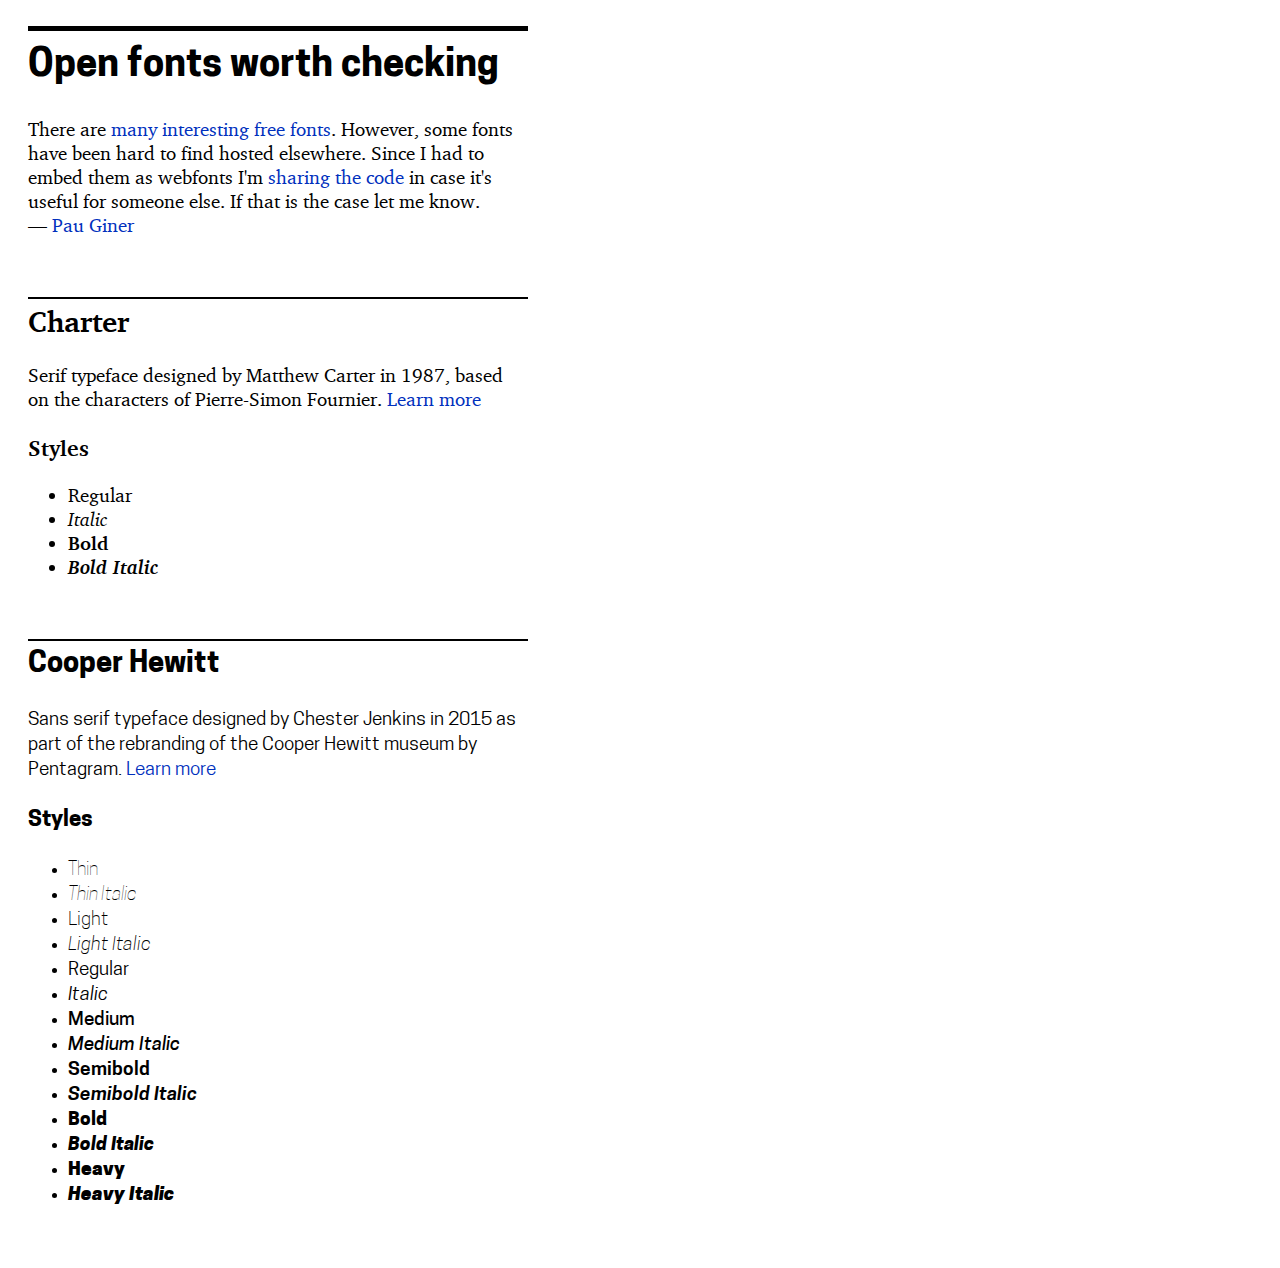
<file: WORK SYNC/projects/old/1-data-bak/css/webfonts-master/index.html>
<!DOCTYPE html>
<html>
  <head>
    <meta charset="utf-8">
    <meta name="author" content="Pau Giner"/>
    <meta name="viewport" content="width=device-width, height=device-height, initial-scale=1.0" />
    <title>Pau Giner web fonts</title>
    <link rel="stylesheet" type="text/css" href="style.css" media="screen" />
  </head>
  <body>
  <h1>Open fonts worth checking</h1>
  <p>There are <a href="https://www.google.com/fonts">many interesting free fonts</a>. However, some fonts have been hard to find hosted elsewhere. Since I had to embed them as webfonts I'm <a href="https://github.com/pauginer/webfonts">sharing the code</a> in case it's useful for someone else. If that is the case let me know. —&nbsp;<a href="http://pauginer.com/">Pau Giner</a></p>
  <section class="charter">
    <h2> Charter</h2>
    <p>Serif typeface designed by Matthew Carter in 1987, based on the characters of Pierre-Simon Fournier. <a href="http://practicaltypography.com/charter.html">Learn more</a></p>
    <h3>Styles</h3>
    <ul>
      <li>Regular</li>
      <li><i>Italic</i></li>
      <li><b>Bold</b></li>
      <li><b><i>Bold Italic</i></b></li>
    </ul>
  </section>

  <section class="cooperhewitt">
    <h2> Cooper Hewitt</h2>
    <p>Sans serif typeface designed by Chester Jenkins in 2015 as part of the rebranding of the Cooper Hewitt museum by Pentagram. <a href="http://www.cooperhewitt.org/open-source-at-cooper-hewitt/cooper-hewitt-the-typeface-by-chester-jenkins/">Learn more</a></p>
    <h3>Styles</h3>
    <ul>
      <li class="lightest">Thin</li>
      <li class="lightest"><i>Thin Italic </i></li>
      <li class="lighter">Light</li>
      <li class="lighter"><i>Light Italic </i></li>
      <li>Regular</li>
      <li><i>Italic</i></li>
      <li class="medium">Medium</li>
      <li class="medium"><i>Medium Italic </i></li>
      <li class="semibold">Semibold</li>
      <li class="semibold"><i>Semibold Italic </i></li>
      <li><b>Bold</b></li>
      <li><b><i>Bold Italic</i></b></li>
      <li><b><span class="bolder">Heavy</span></b></li>
      <li><b><i><span class="bolder">Heavy Italic</span></i></b></li>


    </ul>

  </section>
  </body>
</html>
</file>
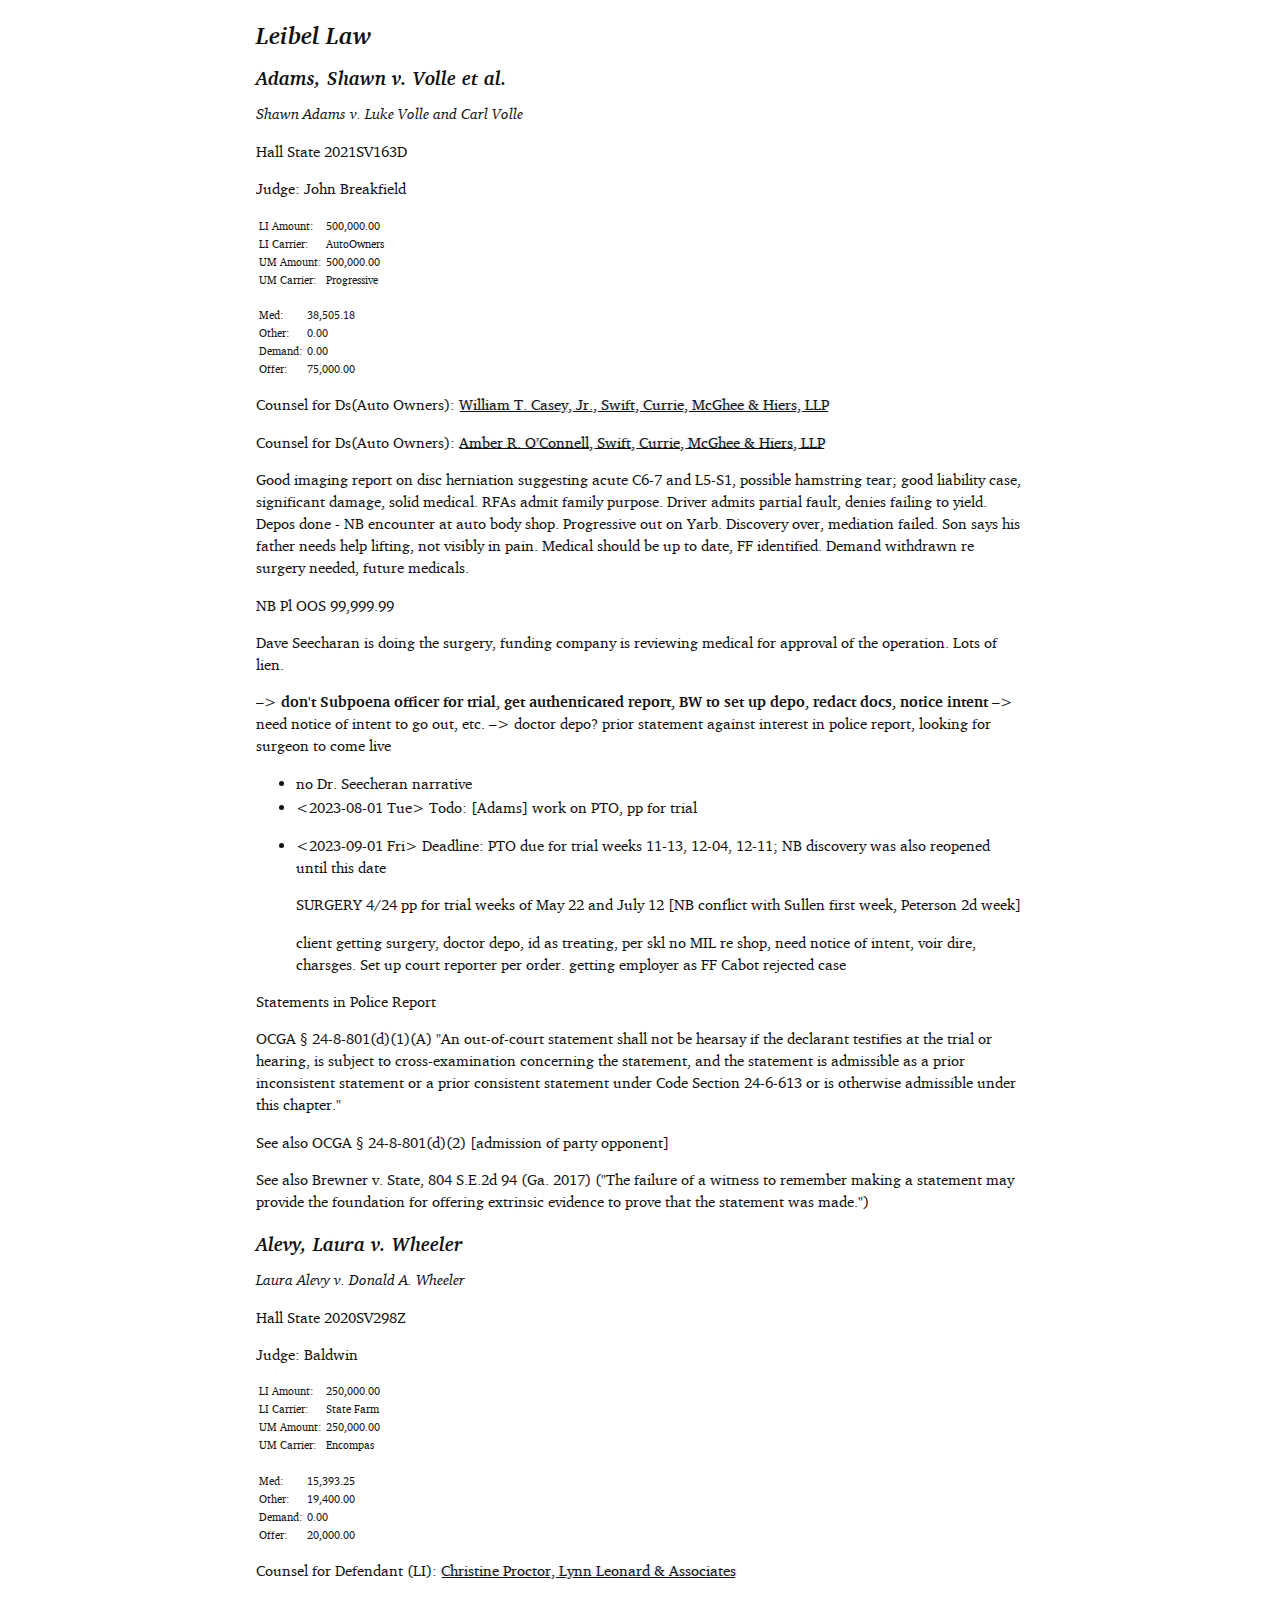
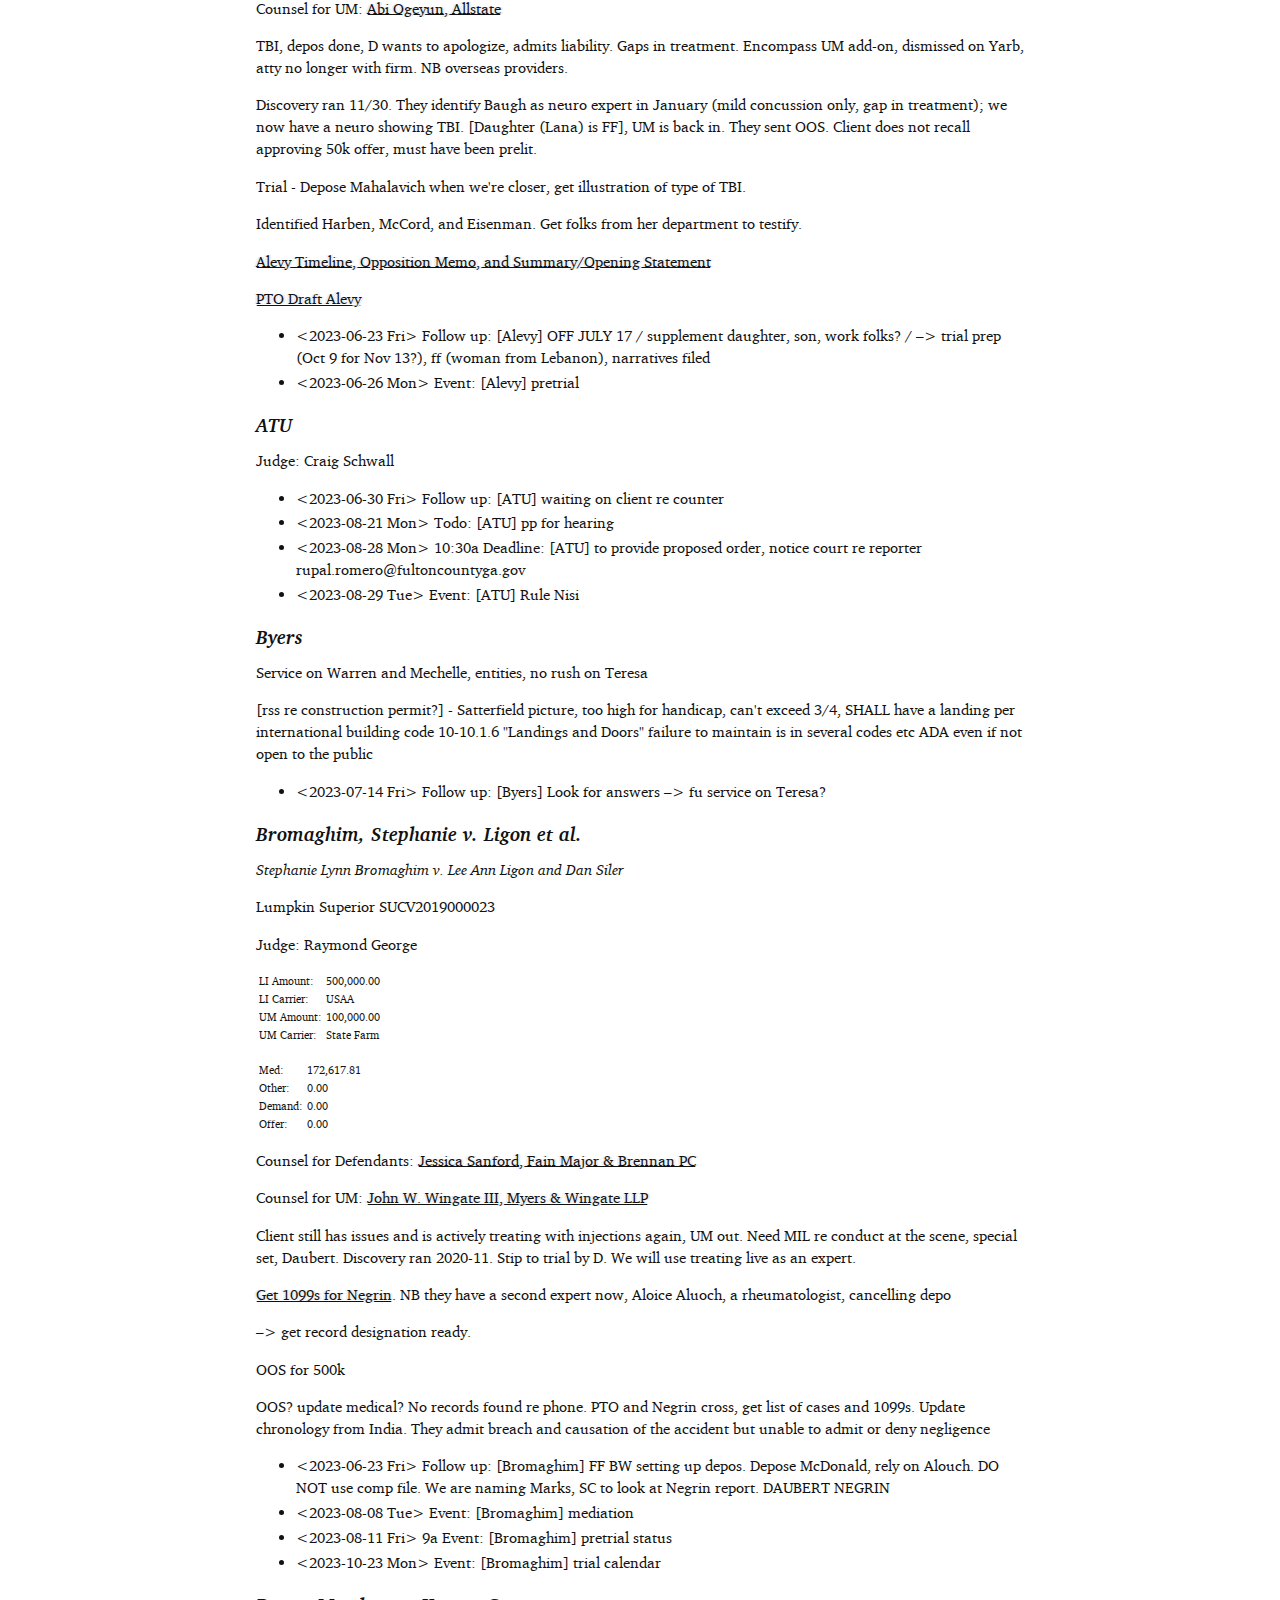
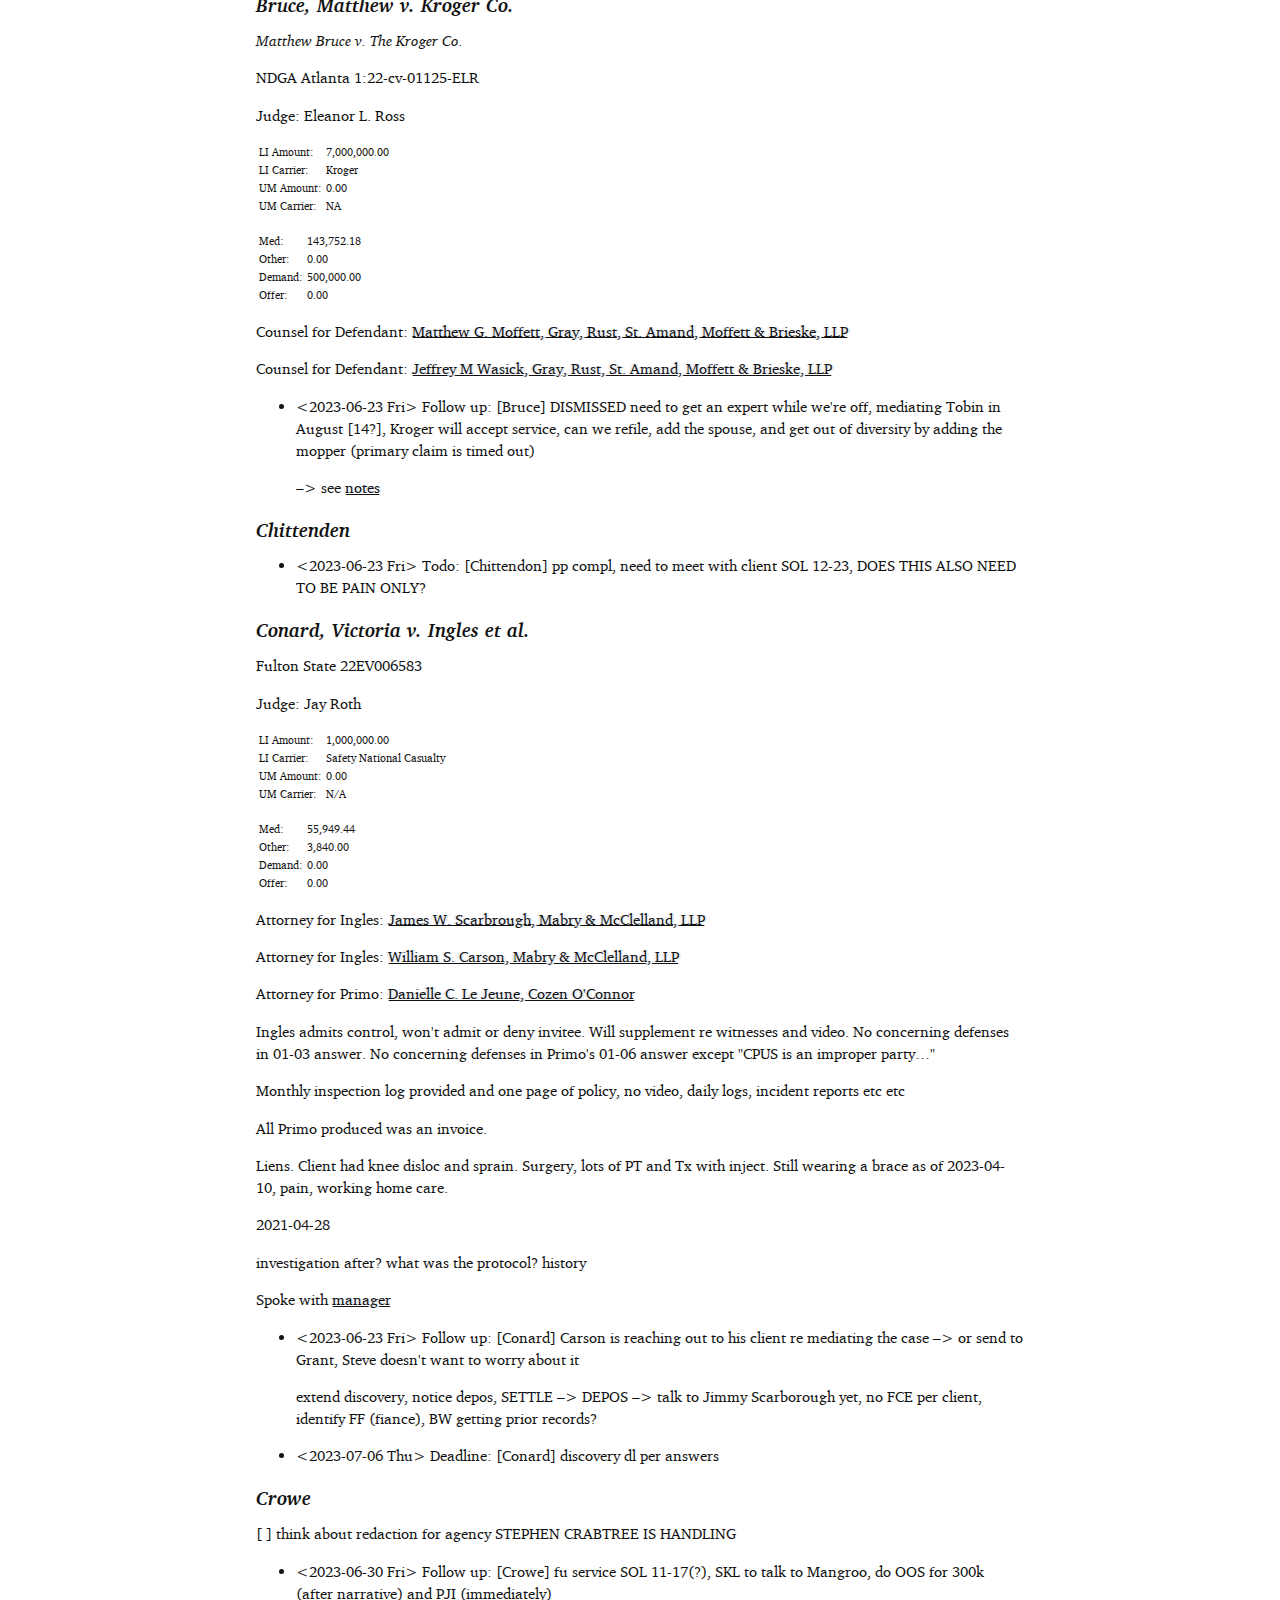
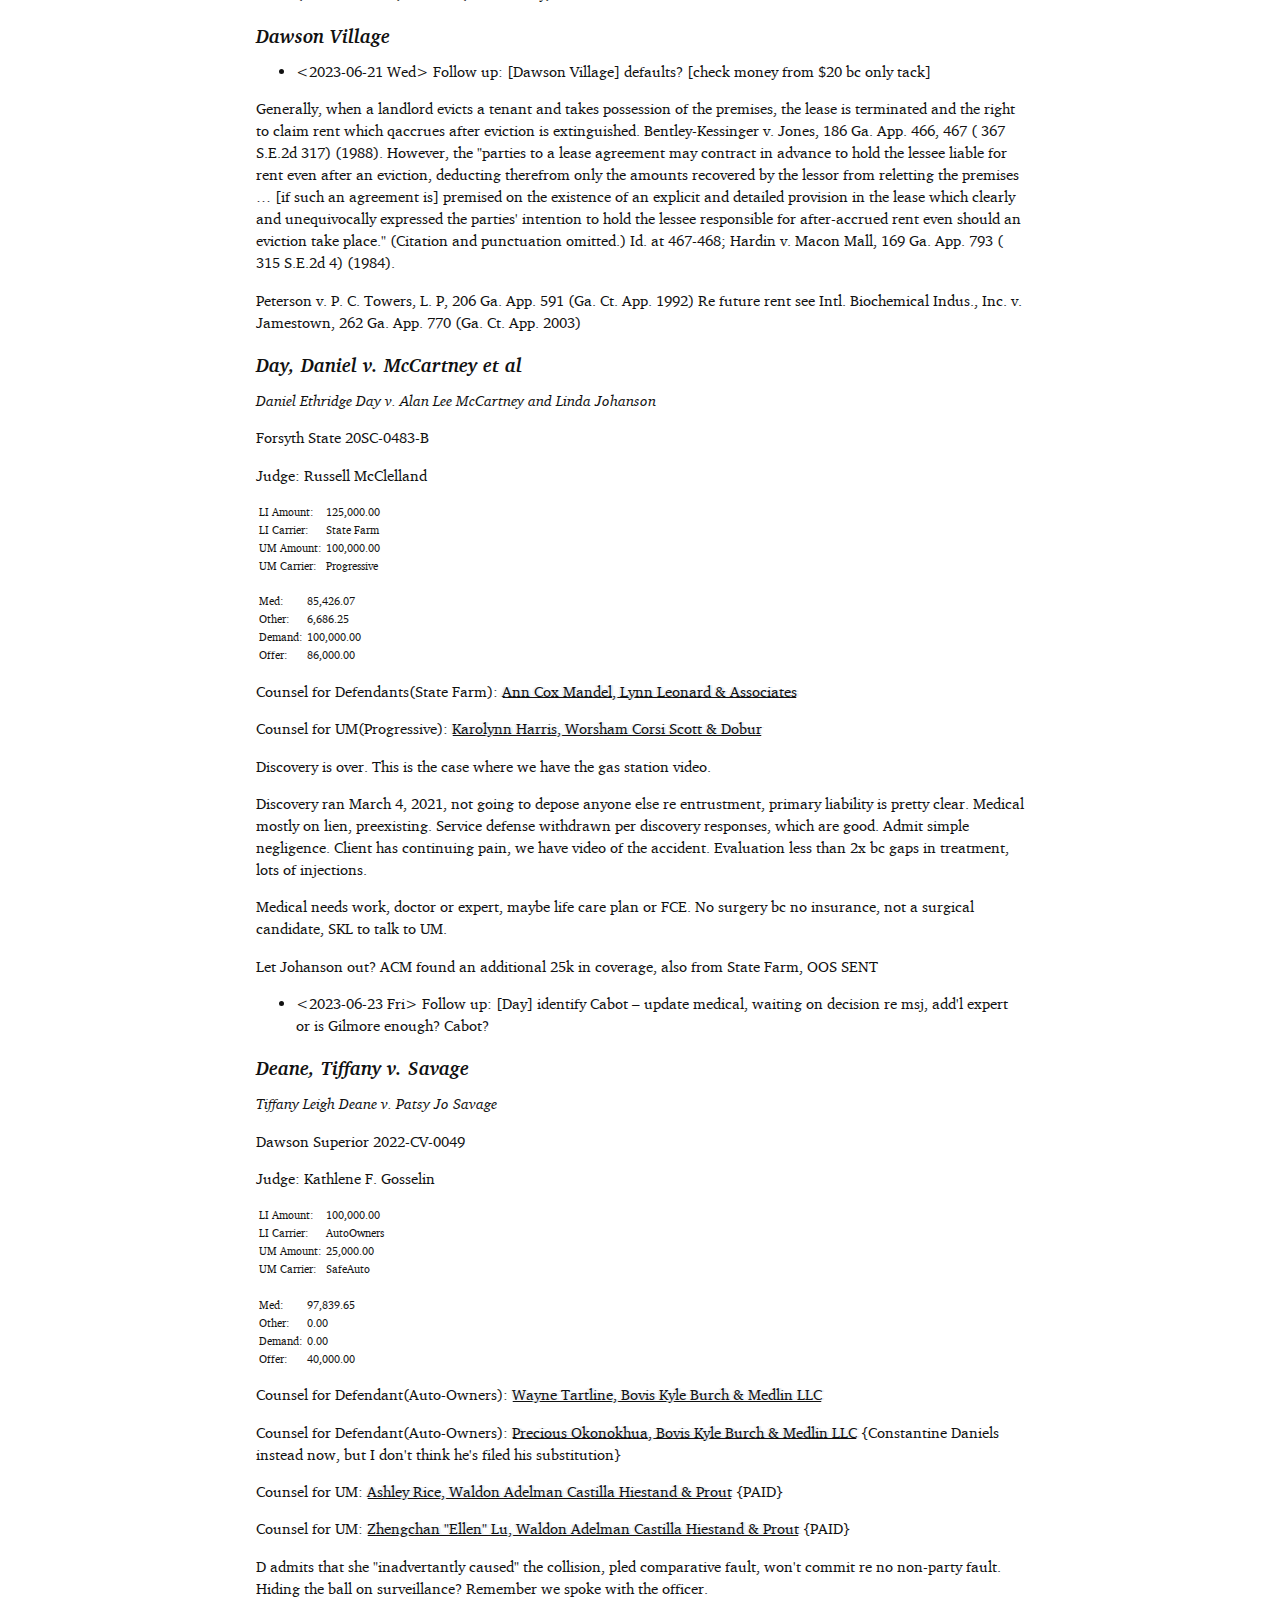
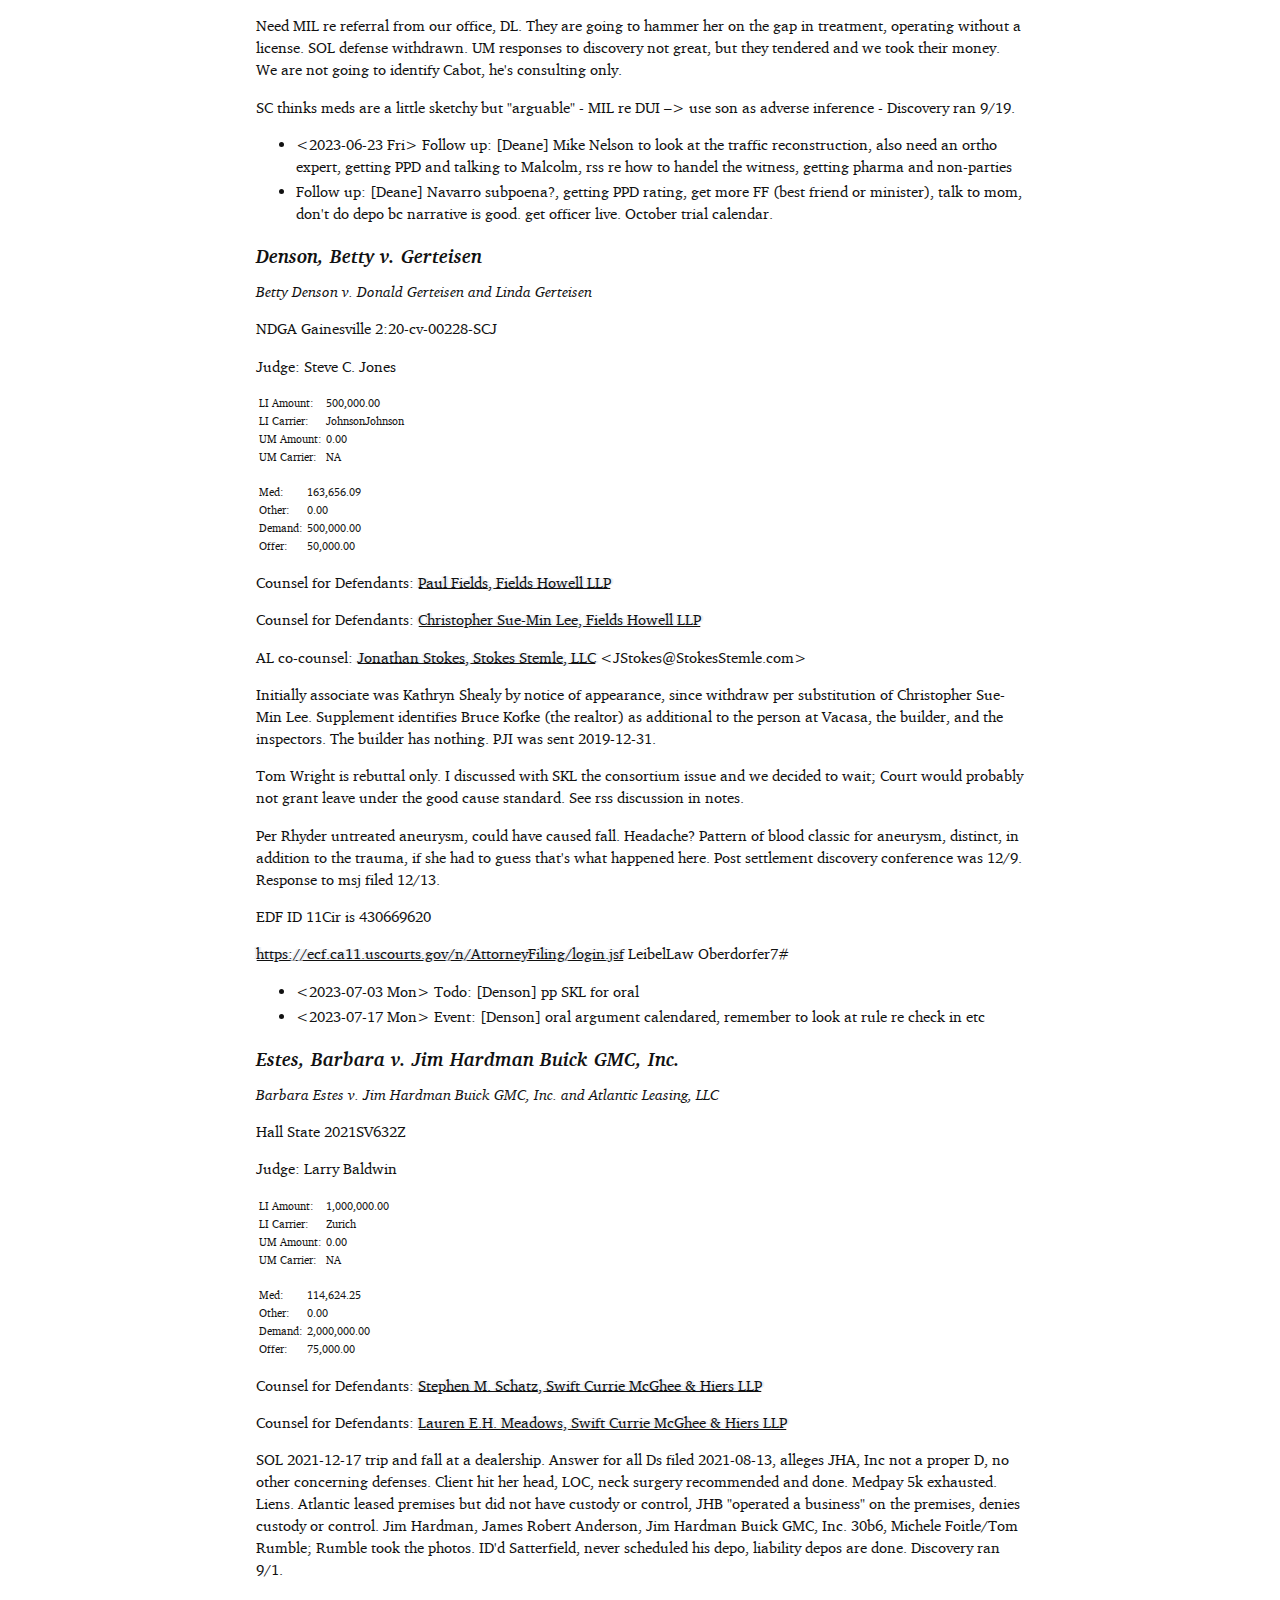
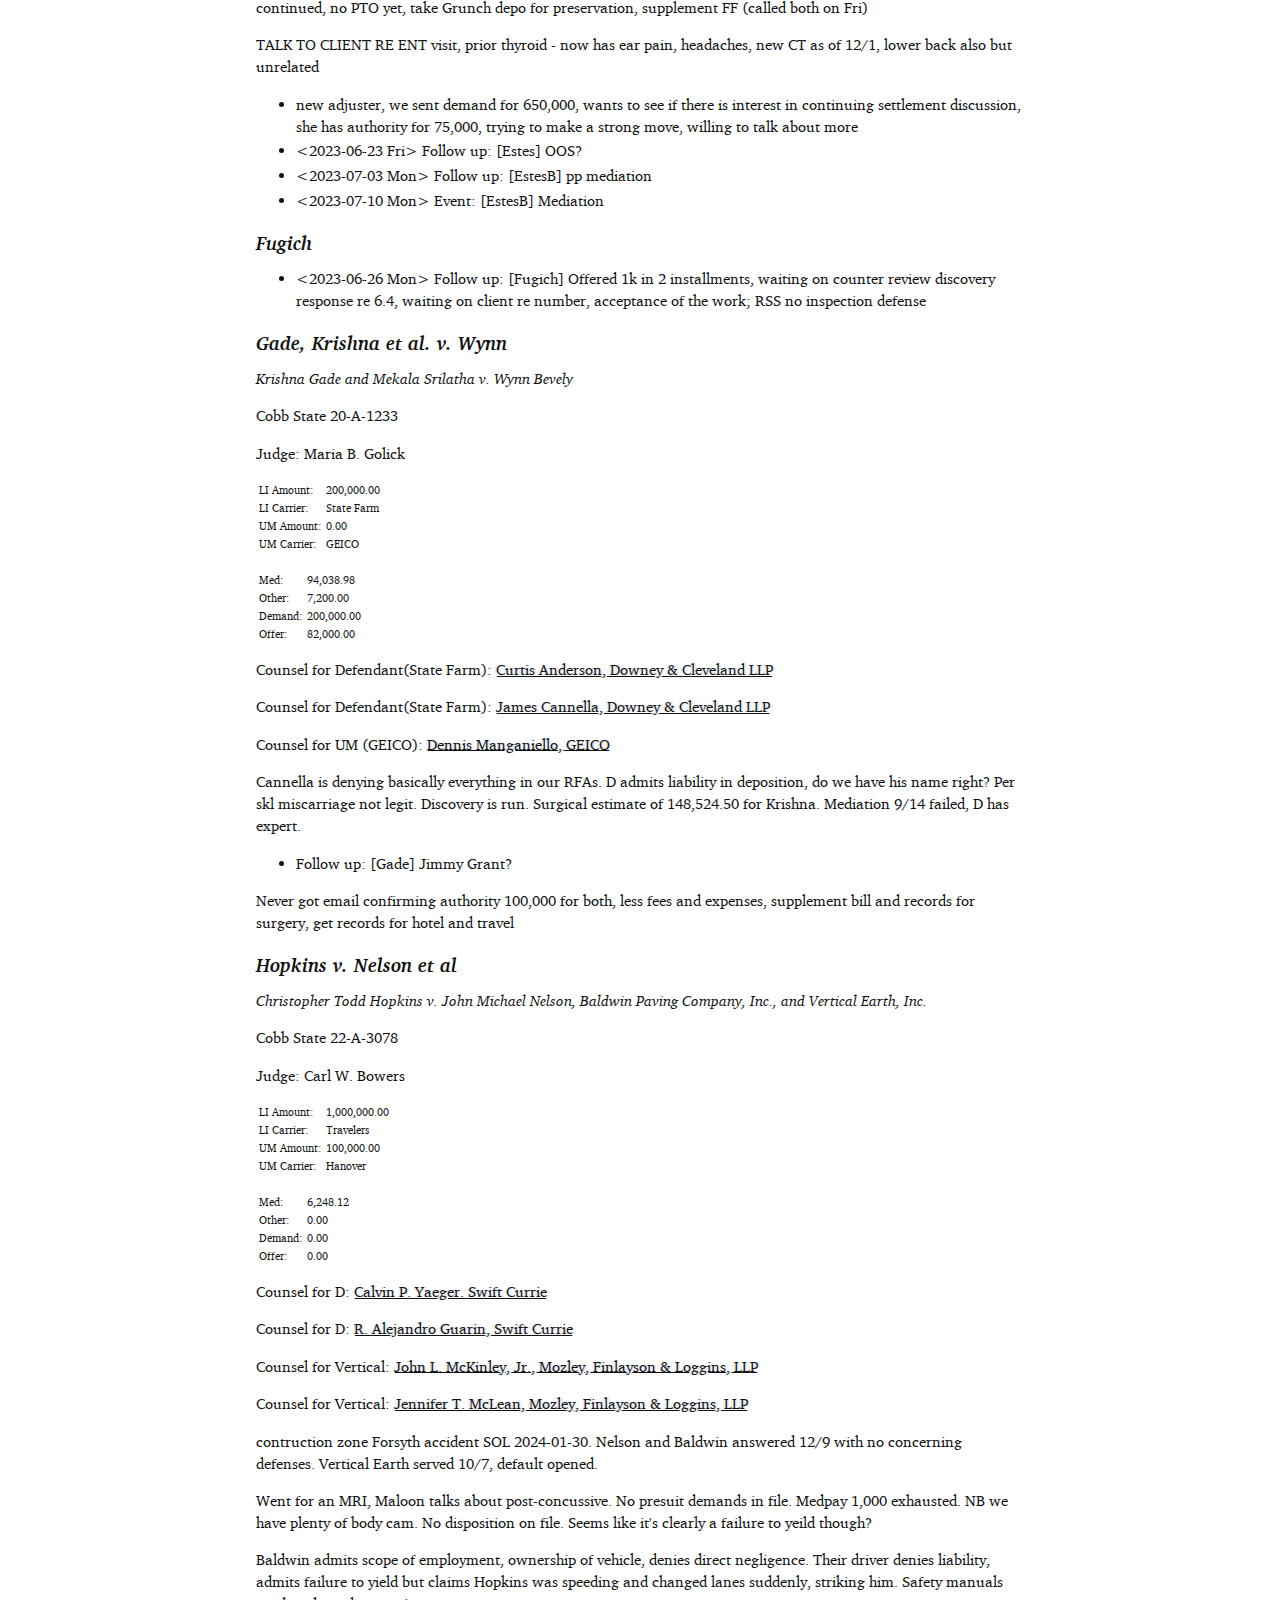
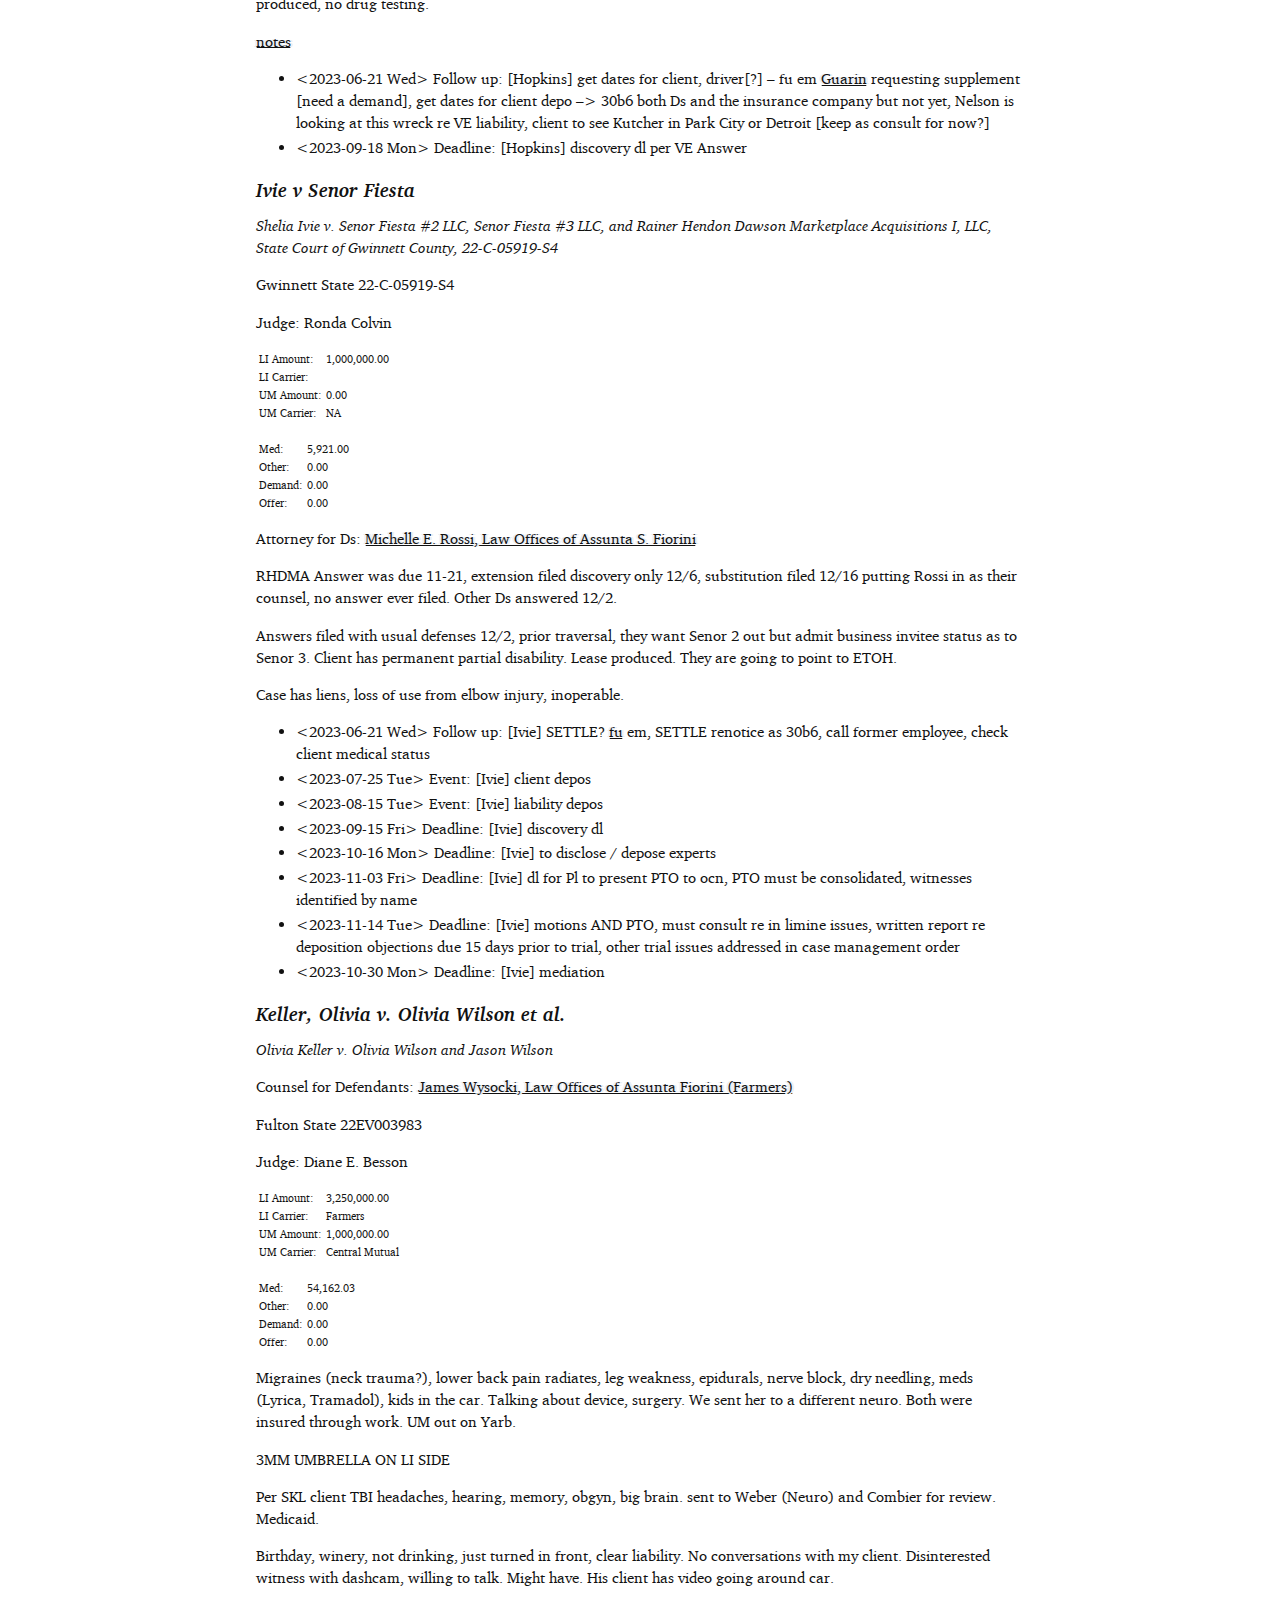
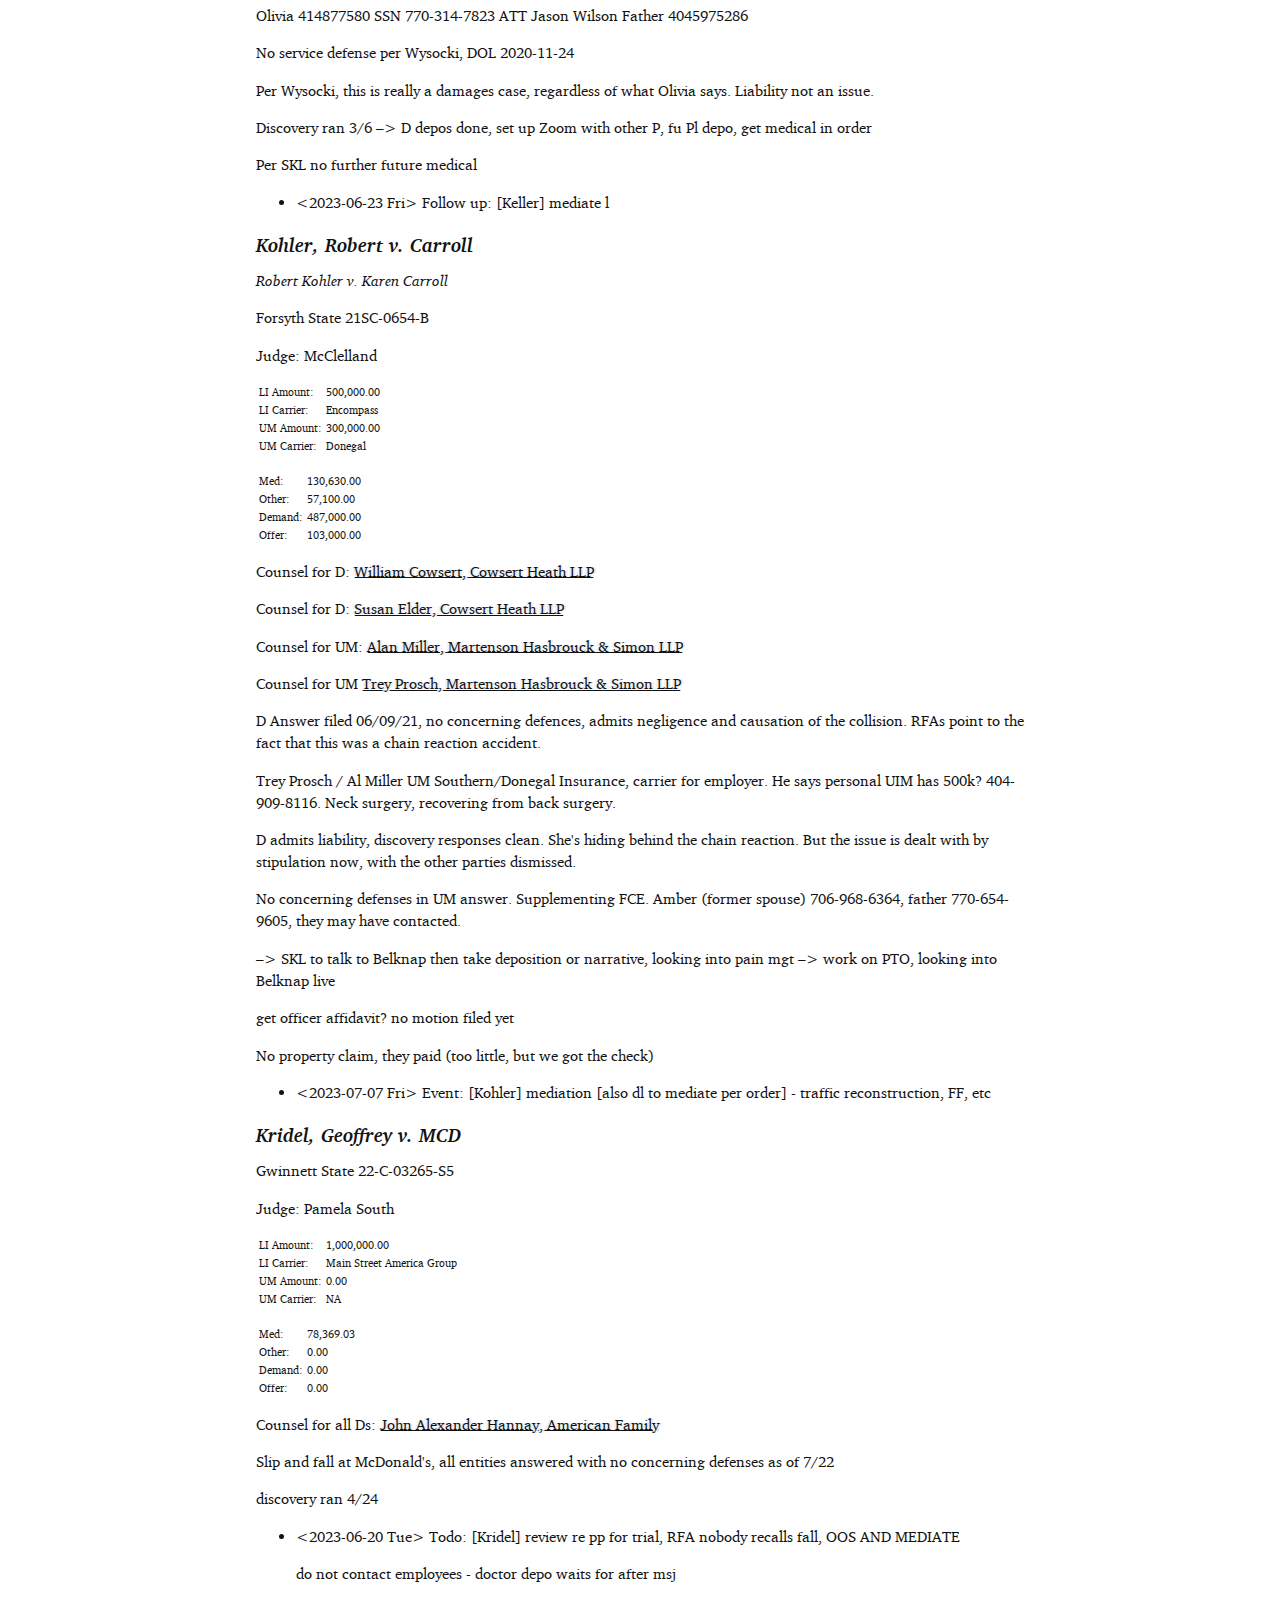
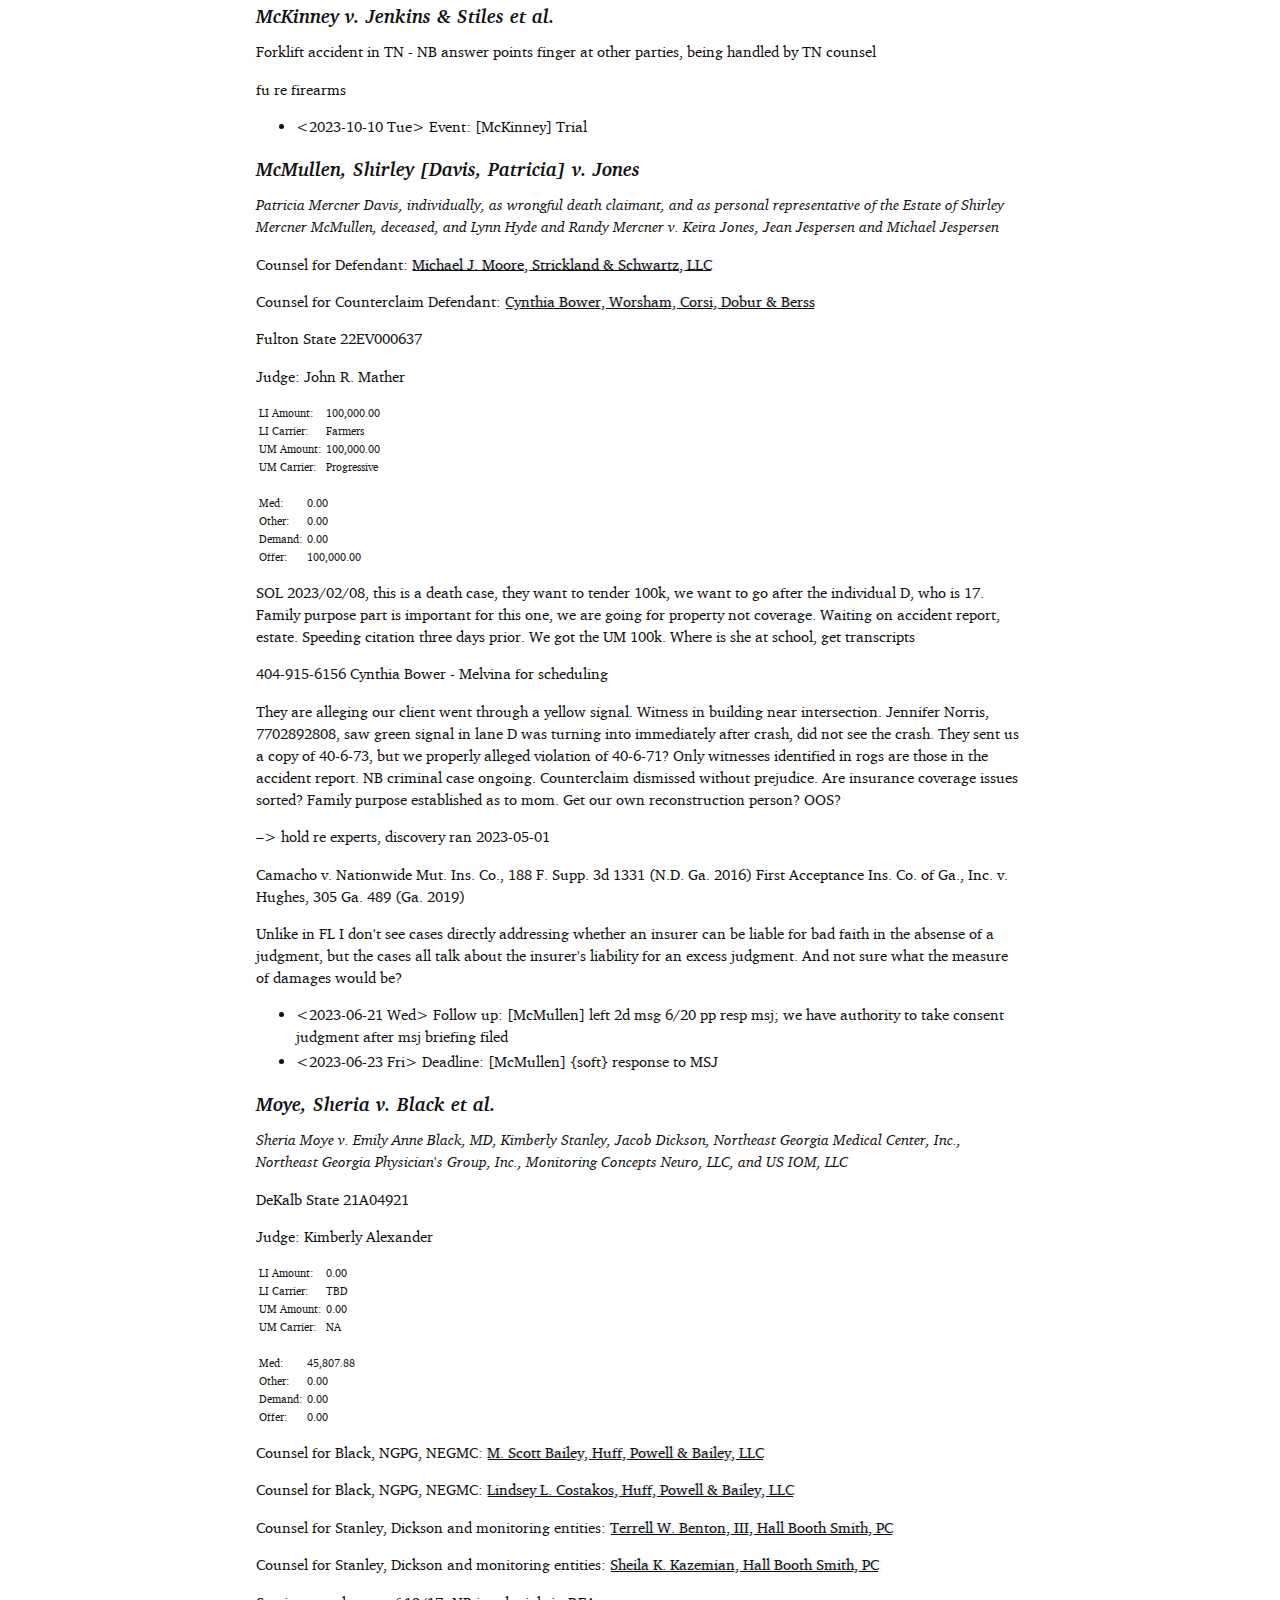
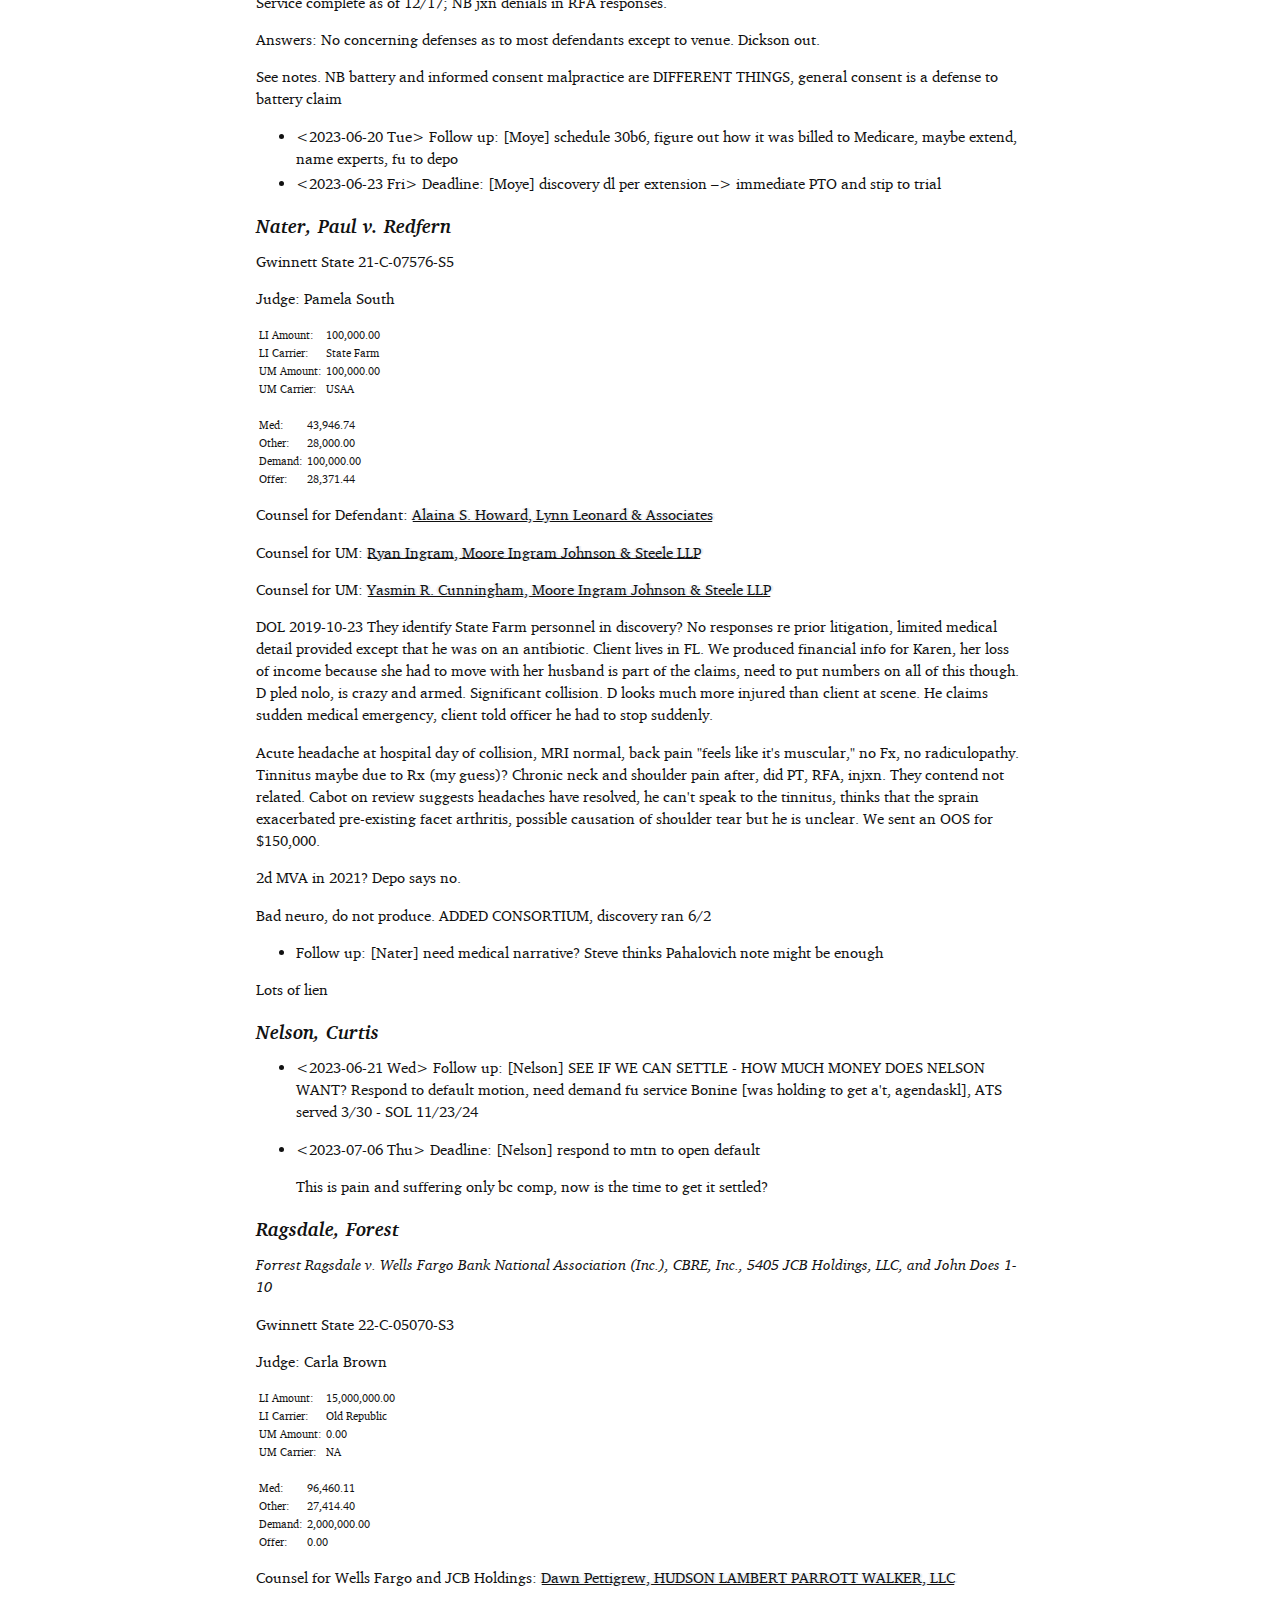
<file: WORK SYNC/projects/old/1-data-bak/database.html>
<?xml version="1.0" encoding="utf-8"?>
<!DOCTYPE html PUBLIC "-//W3C//DTD XHTML 1.0 Strict//EN"
"http://www.w3.org/TR/xhtml1/DTD/xhtml1-strict.dtd">
<html xmlns="http://www.w3.org/1999/xhtml" lang="en" xml:lang="en">
<head>
<!-- 2023-06-20 Tue 11:21 -->
<meta http-equiv="Content-Type" content="text/html;charset=utf-8" />
<meta name="viewport" content="width=device-width, initial-scale=1" />
<title>&lrm;</title>
<meta name="author" content="Paul Menair" />
<meta name="generator" content="Org Mode" />
<link rel="stylesheet" type="text/css" href="css/print-style.css"/>
</head>
<body>
<div id="content" class="content">
<div id="outline-container-orgce26893" class="outline-2">
<h2 id="orgce26893">Leibel Law</h2>
<div class="outline-text-2" id="text-orgce26893">
</div>
<div id="outline-container-orgdb82117" class="outline-3">
<h3 id="orgdb82117">Adams, Shawn v. Volle et al.</h3>
<div class="outline-text-3" id="text-orgdb82117">
<p>
<i>Shawn Adams v. Luke Volle and Carl Volle</i>
</p>

<div><p>Hall State 2021SV163D</p><p>Judge: John Breakfield</p><p><table><tr><td>LI Amount:</td><td data-type="liamt">500,000.00</td></tr><tr><td>LI Carrier:</td><td data-type="licarr">AutoOwners</td></tr><tr><td>UM Amount:</td><td data-type="umamt">500,000.00</td></tr><tr><td>UM Carrier:</td><td data-type="umcarr">Progressive</td></tr></table></p><p><table><tr><td>Med:</td><td data-type="med">38,505.18</td></tr><tr><td>Other:</td><td data-type="other">0.00</td></tr><tr><td>Demand:</td><td data-type="demand">0.00</td></tr><tr><td>Offer:</td><td data-type="offer">75,000.00</td></tr></table></p></div>

<p>
Counsel for Ds(Auto Owners): <a href="https://gabar.reliaguide.com/lawyer/30309-GA-William-Casey-272796">William T. Casey, Jr., Swift, Currie, McGhee &amp; Hiers, LLP</a>
</p>

<p>
Counsel for Ds(Auto Owners): <a href="https://gabar.reliaguide.com/lawyer/30533-GA-Amber-OConnell-282120">Amber R. O’Connell, Swift, Currie, McGhee &amp; Hiers, LLP</a>
</p>

<p>
Good imaging report on disc herniation suggesting acute C6-7 and L5-S1, possible hamstring tear; good liability case, significant damage, solid medical. RFAs admit family purpose. Driver admits partial fault, denies failing to yield. Depos done - NB encounter at auto body shop. Progressive out on Yarb. Discovery over, mediation failed. Son says his father needs help lifting, not visibly in pain. Medical should be up to date, FF identified. Demand withdrawn re surgery needed, future medicals.
</p>

<p>
NB Pl OOS 99,999.99
</p>

<p>
Dave Seecharan is doing the surgery, funding company is reviewing medical for approval of the operation. Lots of lien.
</p>

<p>
&#x2013;&gt; <b><b><b>don't Subpoena officer for trial, get authenticated report, BW to set up depo, redact docs, notice intent</b></b></b> &#x2013;&gt; need notice of intent to go out, etc. &#x2013;&gt; doctor depo? prior statement against interest in police report, looking for surgeon to come live
</p>

<ul class="org-ul">
<li>no Dr. Seecheran narrative</li>

<li><span class="timestamp-wrapper"><span class="timestamp">&lt;2023-08-01 Tue&gt; </span></span> Todo: [Adams] work on PTO, pp for trial</li>

<li><p>
<span class="timestamp-wrapper"><span class="timestamp">&lt;2023-09-01 Fri&gt; </span></span> Deadline: PTO due for trial weeks 11-13, 12-04, 12-11; NB discovery was also reopened until this date
</p>

<p>
SURGERY 4/24 pp for trial weeks of May 22 and July 12 [NB conflict with Sullen first week, Peterson 2d week]
</p>

<p>
client getting surgery, doctor depo, id as treating, per skl no MIL re shop, need notice of intent, voir dire, charsges. Set up court reporter per order. getting employer as FF Cabot rejected case
</p></li>
</ul>

<p>
Statements in Police Report
</p>

<p>
OCGA § 24-8-801(d)(1)(A) "An out-of-court statement shall not be hearsay if the declarant testifies at the trial or hearing, is subject to cross-examination concerning the statement, and the statement is admissible as a prior inconsistent statement or a prior consistent statement under Code Section 24-6-613 or is otherwise admissible under this chapter."
</p>

<p>
See also OCGA § 24-8-801(d)(2) [admission of party opponent]
</p>

<p>
See also Brewner v. State, 804 S.E.2d 94 (Ga. 2017) ("The failure of a witness to remember making a statement may provide the foundation for offering extrinsic evidence to prove that the statement was made.")
</p>
</div>
</div>

<div id="outline-container-orge15695b" class="outline-3">
<h3 id="orge15695b">Alevy, Laura v. Wheeler</h3>
<div class="outline-text-3" id="text-orge15695b">
<p>
<i>Laura Alevy v. Donald A. Wheeler</i>
</p>

<div><p>Hall State 2020SV298Z</p><p>Judge: Baldwin</p><p><table><tr><td>LI Amount:</td><td data-type="liamt">250,000.00</td></tr><tr><td>LI Carrier:</td><td data-type="licarr">State Farm</td></tr><tr><td>UM Amount:</td><td data-type="umamt">250,000.00</td></tr><tr><td>UM Carrier:</td><td data-type="umcarr">Encompas</td></tr></table></p><p><table><tr><td>Med:</td><td data-type="med">15,393.25</td></tr><tr><td>Other:</td><td data-type="other">19,400.00</td></tr><tr><td>Demand:</td><td data-type="demand">0.00</td></tr><tr><td>Offer:</td><td data-type="offer">20,000.00</td></tr></table></p></div>

<p>
Counsel for Defendant (LI): <a href="https://gabar.reliaguide.com/lawyer/30091-GA-Christine-Proctor-272295">Christine Proctor, Lynn Leonard &amp; Associates</a>
</p>

<p>
Counsel for UM: <a href="https://gabar.reliaguide.com/lawyer/30043-GA-Abiemwense-Oyegun-278090">Abi Ogeyun, Allstate</a>
</p>

<p>
TBI, depos done, D wants to apologize, admits liability. Gaps in treatment. Encompass UM add-on, dismissed on Yarb, atty no longer with firm. NB overseas providers.
</p>

<p>
Discovery ran 11/30. They identify Baugh as neuro expert in January (mild concussion only, gap in treatment); we now have a neuro showing TBI. [Daughter (Lana) is FF], UM is back in. They sent OOS. Client does not recall approving 50k offer, must have been prelit.
</p>

<p>
Trial - Depose Mahalavich when we're closer, get illustration of type of TBI. 
</p>

<p>
Identified Harben, McCord, and Eisenman. Get folks from her department to testify.
</p>

<p>
<a href="msgid:PH7PR22MB3567086DF63AD534C8411C3E9F4B9@PH7PR22MB3567.namprd22.prod.outlook.com">Alevy Timeline, Opposition Memo, and Summary/Opening Statement</a>
</p>

<p>
<a href="msgid:BLAPR13MB46428FCF9D54C1F0220691D5AC4B9@BLAPR13MB4642.namprd13.prod.outlook.com">PTO Draft Alevy</a>
</p>

<ul class="org-ul">
<li><span class="timestamp-wrapper"><span class="timestamp">&lt;2023-06-23 Fri&gt; </span></span> Follow up: [Alevy] OFF JULY 17 / supplement daughter, son, work folks? /  &#x2013;&gt; trial prep (Oct 9 for Nov 13?), ff (woman from Lebanon), narratives filed</li>

<li><span class="timestamp-wrapper"><span class="timestamp">&lt;2023-06-26 Mon&gt; </span></span> Event: [Alevy] pretrial</li>
</ul>
</div>
</div>

<div id="outline-container-org296c1c8" class="outline-3">
<h3 id="org296c1c8">ATU</h3>
<div class="outline-text-3" id="text-org296c1c8">
<p>
Judge: Craig Schwall
</p>

<ul class="org-ul">
<li><span class="timestamp-wrapper"><span class="timestamp">&lt;2023-06-30 Fri&gt; </span></span> Follow up: [ATU] waiting on client re counter</li>

<li><span class="timestamp-wrapper"><span class="timestamp">&lt;2023-08-21 Mon&gt; </span></span> Todo: [ATU] pp for hearing</li>

<li><span class="timestamp-wrapper"><span class="timestamp">&lt;2023-08-28 Mon&gt; </span></span> 10:30a Deadline: [ATU] to provide proposed order, notice court re reporter rupal.romero@fultoncountyga.gov</li>

<li><span class="timestamp-wrapper"><span class="timestamp">&lt;2023-08-29 Tue&gt; </span></span> Event: [ATU] Rule Nisi</li>
</ul>
</div>
</div>

<div id="outline-container-org39f12df" class="outline-3">
<h3 id="org39f12df">Byers</h3>
<div class="outline-text-3" id="text-org39f12df">
<p>
Service on Warren and Mechelle, entities, no rush on Teresa 
</p>

<p>
[rss re construction permit?] - Satterfield picture, too high for handicap, can't exceed 3/4, SHALL have a landing per international building code 10-10.1.6 "Landings and Doors" failure to maintain is in several codes etc ADA even if not open to the public
</p>

<ul class="org-ul">
<li><span class="timestamp-wrapper"><span class="timestamp">&lt;2023-07-14 Fri&gt; </span></span> Follow up: [Byers] Look for answers &#x2013;&gt; fu service on Teresa?</li>
</ul>
</div>
</div>

<div id="outline-container-orgf4ebbcf" class="outline-3">
<h3 id="orgf4ebbcf">Bromaghim, Stephanie v. Ligon et al.</h3>
<div class="outline-text-3" id="text-orgf4ebbcf">
<p>
<i>Stephanie Lynn Bromaghim v. Lee Ann Ligon and Dan Siler</i>
</p>

<div><p>Lumpkin Superior SUCV2019000023</p><p>Judge: Raymond George</p><p><table><tr><td>LI Amount:</td><td data-type="liamt">500,000.00</td></tr><tr><td>LI Carrier:</td><td data-type="licarr">USAA</td></tr><tr><td>UM Amount:</td><td data-type="umamt">100,000.00</td></tr><tr><td>UM Carrier:</td><td data-type="umcarr">State Farm</td></tr></table></p><p><table><tr><td>Med:</td><td data-type="med">172,617.81</td></tr><tr><td>Other:</td><td data-type="other">0.00</td></tr><tr><td>Demand:</td><td data-type="demand">0.00</td></tr><tr><td>Offer:</td><td data-type="offer">0.00</td></tr></table></p></div>

<p>
Counsel for Defendants: <a href="https://www.gabar.org/MemberSearchDetail.cfm?ID=NjI2MTc2">Jessica Sanford, Fain Major &amp; Brennan PC</a>
</p>

<p>
Counsel for UM: <a href="https://www.gabar.org/MemberSearchDetail.cfm?ID=NzcwNjEw">John W. Wingate III, Myers &amp; Wingate LLP</a>
</p>

<p>
Client still has issues and is actively treating with injections again, UM out. Need MIL re conduct at the scene, special set, Daubert. Discovery ran 2020-11. Stip to trial by D. We will use treating live as an expert.
</p>

<p>
<a href="https://www.fastmail.com/mail/Action_-_Follow_up/Mde43c64c6fa1836e114528ec?u=737c4181">Get 1099s for Negrin</a>. NB they have a second expert now, Aloice Aluoch, a rheumatologist, cancelling depo
</p>

<p>
&#x2013;&gt; get record designation ready. 
</p>

<p>
OOS for 500k
</p>

<p>
OOS? update medical? No records found re phone.  PTO and Negrin cross, get list of cases and 1099s. Update chronology from India. They admit breach and causation of the accident but unable to admit or deny negligence
</p>

<ul class="org-ul">
<li><span class="timestamp-wrapper"><span class="timestamp">&lt;2023-06-23 Fri&gt; </span></span> Follow up: [Bromaghim] FF BW setting up depos. Depose McDonald, rely on Alouch. DO NOT use comp file. We are naming Marks, SC to look at Negrin report. DAUBERT NEGRIN</li>

<li><span class="timestamp-wrapper"><span class="timestamp">&lt;2023-08-08 Tue&gt; </span></span> Event: [Bromaghim] mediation</li>

<li><span class="timestamp-wrapper"><span class="timestamp">&lt;2023-08-11 Fri&gt; </span></span> 9a Event: [Bromaghim] pretrial status</li>

<li><span class="timestamp-wrapper"><span class="timestamp">&lt;2023-10-23 Mon&gt; </span></span> Event: [Bromaghim] trial calendar</li>
</ul>
</div>
</div>

<div id="outline-container-org04b1659" class="outline-3">
<h3 id="org04b1659">Bruce, Matthew v. Kroger Co.</h3>
<div class="outline-text-3" id="text-org04b1659">
<p>
<i>Matthew Bruce v. The Kroger Co.</i>
</p>

<div><p>NDGA Atlanta 1:22-cv-01125-ELR</p><p>Judge: Eleanor L. Ross</p><p><table><tr><td>LI Amount:</td><td data-type="liamt">7,000,000.00</td></tr><tr><td>LI Carrier:</td><td data-type="licarr">Kroger</td></tr><tr><td>UM Amount:</td><td data-type="umamt">0.00</td></tr><tr><td>UM Carrier:</td><td data-type="umcarr">NA</td></tr></table></p><p><table><tr><td>Med:</td><td data-type="med">143,752.18</td></tr><tr><td>Other:</td><td data-type="other">0.00</td></tr><tr><td>Demand:</td><td data-type="demand">500,000.00</td></tr><tr><td>Offer:</td><td data-type="offer">0.00</td></tr></table></p></div>

<p>
Counsel for Defendant: <a href="https://gabar.reliaguide.com/lawyer/30326-GA-Matthew-Moffett-254910">Matthew G. Moffett, Gray, Rust, St. Amand, Moffett &amp; Brieske, LLP</a>
</p>

<p>
Counsel for Defendant: <a href="https://gabar.reliaguide.com/lawyer/30326-GA-Jeffrey-Wasick-268609">Jeffrey M Wasick, Gray, Rust, St. Amand, Moffett &amp; Brieske, LLP</a>
</p>

<ul class="org-ul">
<li><p>
<span class="timestamp-wrapper"><span class="timestamp">&lt;2023-06-23 Fri&gt; </span></span> Follow up: [Bruce] DISMISSED need to get an expert while we're off, mediating Tobin in August [14?], Kroger will accept service, can we refile, add the spouse, and get out of diversity by adding the mopper (primary claim is timed out)
</p>

<p>
&#x2013;&gt; see <a href="file:///Users/pmenair/Documents/WORK SYNC/projects/5-CaseFiles/Bruce.html#MissingReference">notes</a> 
</p></li>
</ul>
</div>
</div>

<div id="outline-container-orgbf5d6cf" class="outline-3">
<h3 id="orgbf5d6cf">Chittenden</h3>
<div class="outline-text-3" id="text-orgbf5d6cf">
<ul class="org-ul">
<li><span class="timestamp-wrapper"><span class="timestamp">&lt;2023-06-23 Fri&gt; </span></span> Todo: [Chittendon] pp compl, need to meet with client SOL 12-23, DOES THIS ALSO NEED TO BE PAIN ONLY?</li>
</ul>
</div>
</div>

<div id="outline-container-org71366a3" class="outline-3">
<h3 id="org71366a3">Conard, Victoria v. Ingles et al.</h3>
<div class="outline-text-3" id="text-org71366a3">
<div><p>Fulton State 22EV006583</p><p>Judge: Jay Roth</p><p><table><tr><td>LI Amount:</td><td data-type="liamt">1,000,000.00</td></tr><tr><td>LI Carrier:</td><td data-type="licarr">Safety National Casualty</td></tr><tr><td>UM Amount:</td><td data-type="umamt">0.00</td></tr><tr><td>UM Carrier:</td><td data-type="umcarr">N/A</td></tr></table></p><p><table><tr><td>Med:</td><td data-type="med">55,949.44</td></tr><tr><td>Other:</td><td data-type="other">3,840.00</td></tr><tr><td>Demand:</td><td data-type="demand">0.00</td></tr><tr><td>Offer:</td><td data-type="offer">0.00</td></tr></table></p></div>

<p>
Attorney for Ingles: <a href="https://www.gabar.org/MemberSearchDetail.cfm?ID=NjI4MzI4">James W. Scarbrough, Mabry &amp; McClelland, LLP</a>
</p>

<p>
Attorney for Ingles: <a href="https://www.gabar.org/MemberSearchDetail.cfm?ID=MjQzNzkw">William S. Carson, Mabry &amp; McClelland, LLP</a>
</p>

<p>
Attorney for Primo: <a href="https://www.gabar.org/MemberSearchDetail.cfm?ID=MTM0MjIy">Danielle C. Le Jeune, Cozen O'Connor</a>
</p>

<p>
Ingles admits control, won't admit or deny invitee. Will supplement re witnesses and video. No concerning defenses in 01-03 answer. No concerning defenses in Primo's 01-06 answer except "CPUS is an improper party&#x2026;"
</p>

<p>
Monthly inspection log provided and one page of policy, no video, daily logs, incident reports etc etc
</p>

<p>
All Primo produced was an invoice.
</p>

<p>
Liens. Client had knee disloc and sprain. Surgery, lots of PT and Tx with inject. Still wearing a brace as of 2023-04-10, pain, working home care.
</p>

<p>
2021-04-28
</p>

<p>
investigation after? what was the protocol? history
</p>

<p>
Spoke with <a href="file:///Users/pmenair/Documents/WORK SYNC/projects/5-CaseFiles/Conard.html#MissingReference">manager</a> 
</p>

<ul class="org-ul">
<li><p>
<span class="timestamp-wrapper"><span class="timestamp">&lt;2023-06-23 Fri&gt; </span></span> Follow up: [Conard] Carson is reaching out to his client re mediating the case &#x2013;&gt; or send to Grant, Steve doesn't want to worry about it
</p>

<p>
extend discovery, notice depos, SETTLE &#x2013;&gt; DEPOS &#x2013;&gt; talk to Jimmy Scarborough yet, no FCE per client, identify FF (fiance), BW getting prior records?
</p></li>

<li><span class="timestamp-wrapper"><span class="timestamp">&lt;2023-07-06 Thu&gt; </span></span> Deadline: [Conard] discovery dl per answers</li>
</ul>
</div>
</div>

<div id="outline-container-orgc769396" class="outline-3">
<h3 id="orgc769396">Crowe</h3>
<div class="outline-text-3" id="text-orgc769396">
<p>
[ ] think about redaction for agency STEPHEN CRABTREE IS HANDLING
</p>

<ul class="org-ul">
<li><span class="timestamp-wrapper"><span class="timestamp">&lt;2023-06-30 Fri&gt; </span></span> Follow up: [Crowe] fu service SOL 11-17(?), SKL to talk to Mangroo, do OOS for 300k (after narrative) and PJI (immediately)</li>
</ul>
</div>
</div>

<div id="outline-container-org6f2841e" class="outline-3">
<h3 id="org6f2841e">Dawson Village</h3>
<div class="outline-text-3" id="text-org6f2841e">
<ul class="org-ul">
<li><span class="timestamp-wrapper"><span class="timestamp">&lt;2023-06-21 Wed&gt; </span></span> Follow up: [Dawson Village] defaults? [check money from $20 bc only tack]</li>
</ul>

<p>
Generally, when a landlord evicts a tenant and takes possession of the premises, the lease is terminated and the right to claim rent which qaccrues after eviction is extinguished. Bentley-Kessinger v. Jones, 186 Ga. App. 466, 467 ( 367 S.E.2d 317) (1988). However, the "parties to a lease agreement may contract in advance to hold the lessee liable for rent even after an eviction, deducting therefrom only the amounts recovered by the lessor from reletting the premises &#x2026; [if such an agreement is] premised on the existence of an explicit and detailed provision in the lease which clearly and unequivocally expressed the parties' intention to hold the lessee responsible for after-accrued rent even should an eviction take place." (Citation and punctuation omitted.) Id. at 467-468; Hardin v. Macon Mall, 169 Ga. App. 793 ( 315 S.E.2d 4) (1984).
</p>

<p>
Peterson v. P. C. Towers, L. P, 206 Ga. App. 591 (Ga. Ct. App. 1992)
Re future rent see Intl. Biochemical Indus., Inc. v. Jamestown, 262 Ga. App. 770 (Ga. Ct. App. 2003)
</p>
</div>
</div>

<div id="outline-container-org887fba6" class="outline-3">
<h3 id="org887fba6">Day, Daniel v. McCartney et al</h3>
<div class="outline-text-3" id="text-org887fba6">
<p>
<i>Daniel Ethridge Day v. Alan Lee McCartney and Linda Johanson</i> 
</p>

<div><p>Forsyth State 20SC-0483-B</p><p>Judge: Russell McClelland</p><p><table><tr><td>LI Amount:</td><td data-type="liamt">125,000.00</td></tr><tr><td>LI Carrier:</td><td data-type="licarr">State Farm</td></tr><tr><td>UM Amount:</td><td data-type="umamt">100,000.00</td></tr><tr><td>UM Carrier:</td><td data-type="umcarr">Progressive</td></tr></table></p><p><table><tr><td>Med:</td><td data-type="med">85,426.07</td></tr><tr><td>Other:</td><td data-type="other">6,686.25</td></tr><tr><td>Demand:</td><td data-type="demand">100,000.00</td></tr><tr><td>Offer:</td><td data-type="offer">86,000.00</td></tr></table></p></div>

<p>
Counsel for Defendants(State Farm): <a href="https://gabar.reliaguide.com/lawyer/30345-GA-Ann-Mandel-254226">Ann Cox Mandel, Lynn Leonard &amp; Associates</a>
</p>

<p>
Counsel for UM(Progressive): <a href="https://gabar.reliaguide.com/lawyer/30006-GA-Karolynn-Harris-252472">Karolynn Harris, Worsham Corsi Scott &amp; Dobur</a>
</p>

<p>
Discovery is over. This is the case where we have the gas station video.
</p>

<p>
Discovery ran March 4, 2021, not going to depose anyone else re entrustment, primary liability is pretty clear. Medical mostly on lien, preexisting. Service defense withdrawn per discovery responses, which are good. Admit simple negligence. Client has continuing pain, we have video of the accident. Evaluation less than 2x bc gaps in treatment, lots of injections.
</p>

<p>
Medical needs work, doctor or expert, maybe life care plan or FCE. No surgery bc no insurance, not a surgical candidate, SKL to talk to UM.
</p>

<p>
Let Johanson out? ACM found an additional 25k in coverage, also from State Farm, OOS SENT
</p>

<ul class="org-ul">
<li><span class="timestamp-wrapper"><span class="timestamp">&lt;2023-06-23 Fri&gt; </span></span> Follow up: [Day] identify Cabot &#x2013; update medical, waiting on decision re msj, add'l expert or is Gilmore enough? Cabot?</li>
</ul>
</div>
</div>

<div id="outline-container-orgac84954" class="outline-3">
<h3 id="orgac84954">Deane, Tiffany v. Savage</h3>
<div class="outline-text-3" id="text-orgac84954">
<p>
<i>Tiffany Leigh Deane v. Patsy Jo Savage</i> 
</p>

<div><p>Dawson Superior 2022-CV-0049</p><p>Judge: Kathlene F. Gosselin</p><p><table><tr><td>LI Amount:</td><td data-type="liamt">100,000.00</td></tr><tr><td>LI Carrier:</td><td data-type="licarr">AutoOwners</td></tr><tr><td>UM Amount:</td><td data-type="umamt">25,000.00</td></tr><tr><td>UM Carrier:</td><td data-type="umcarr">SafeAuto</td></tr></table></p><p><table><tr><td>Med:</td><td data-type="med">97,839.65</td></tr><tr><td>Other:</td><td data-type="other">0.00</td></tr><tr><td>Demand:</td><td data-type="demand">0.00</td></tr><tr><td>Offer:</td><td data-type="offer">40,000.00</td></tr></table></p></div>

<p>
Counsel for Defendant(Auto-Owners): <a href="https://gabar.reliaguide.com/lawyer/30338-GA-Wayne-Tartline-248299">Wayne Tartline, Bovis Kyle Burch &amp; Medlin LLC</a>
</p>

<p>
Counsel for Defendant(Auto-Owners): <a href="https://gabar.reliaguide.com/lawyer/30338-GA-Precious-Okonokhua-387461">Precious Okonokhua, Bovis Kyle Burch &amp; Medlin LLC</a> {Constantine Daniels instead now, but I don't think he's filed his substitution}
</p>

<p>
Counsel for UM: <a href="https://gabar.reliaguide.com/lawyer/30339-GA-Ashley-Rice-268185">Ashley Rice, Waldon Adelman Castilla Hiestand &amp; Prout</a> {PAID}
</p>

<p>
Counsel for UM: <a href="https://gabar.reliaguide.com/lawyer/30604-GA-Ellen-Lundergan-325742">Zhengchan "Ellen" Lu, Waldon Adelman Castilla Hiestand &amp; Prout</a> {PAID}
</p>

<p>
D admits that she "inadvertantly caused" the collision, pled comparative fault, won't commit re no non-party fault. Hiding the ball on surveillance? Remember we spoke with the officer. 
</p>

<p>
Need MIL re referral from our office, DL. They are going to hammer her on the gap in treatment, operating without a license. SOL defense withdrawn. UM responses to discovery not great, but they tendered and we took their money. We are not going to identify Cabot, he's consulting only.
</p>

<p>
SC thinks meds are a little sketchy but "arguable" - MIL re DUI &#x2013;&gt; use son as adverse inference - Discovery ran 9/19.
</p>

<ul class="org-ul">
<li><span class="timestamp-wrapper"><span class="timestamp">&lt;2023-06-23 Fri&gt; </span></span> Follow up: [Deane] Mike Nelson to look at the traffic reconstruction, also need an ortho expert, getting PPD and talking to Malcolm, rss re how to handel the witness, getting pharma and non-parties</li>

<li>Follow up: [Deane] Navarro subpoena?, getting PPD rating, get more FF (best friend or minister), talk to mom, don't do depo bc narrative is good. get officer live. October trial calendar.</li>
</ul>
</div>
</div>

<div id="outline-container-org3bcf1e6" class="outline-3">
<h3 id="org3bcf1e6">Denson, Betty v. Gerteisen</h3>
<div class="outline-text-3" id="text-org3bcf1e6">
<p>
<i>Betty Denson v. Donald Gerteisen and Linda Gerteisen</i>
</p>

<div><p>NDGA Gainesville 2:20-cv-00228-SCJ</p><p>Judge: Steve C. Jones</p><p><table><tr><td>LI Amount:</td><td data-type="liamt">500,000.00</td></tr><tr><td>LI Carrier:</td><td data-type="licarr">JohnsonJohnson</td></tr><tr><td>UM Amount:</td><td data-type="umamt">0.00</td></tr><tr><td>UM Carrier:</td><td data-type="umcarr">NA</td></tr></table></p><p><table><tr><td>Med:</td><td data-type="med">163,656.09</td></tr><tr><td>Other:</td><td data-type="other">0.00</td></tr><tr><td>Demand:</td><td data-type="demand">500,000.00</td></tr><tr><td>Offer:</td><td data-type="offer">50,000.00</td></tr></table></p></div>

<p>
Counsel for Defendants: <a href="https://gabar.reliaguide.com/lawyer/30309-GA-Paul-Fields-256388">Paul Fields, Fields Howell LLP</a>
</p>

<p>
Counsel for Defendants: <a href="https://gabar.reliaguide.com/lawyer/30326-GA-Christopher-Lee-281365">Christopher Sue-Min Lee, Fields Howell LLP</a>
</p>

<p>
AL co-counsel: <a href="https://stokesstemle.com/attorneys/jonathan-h-stokes/">Jonathan Stokes, Stokes Stemle, LLC</a>  &lt;JStokes@StokesStemle.com&gt;
</p>

<p>
Initially associate was Kathryn Shealy by notice of appearance, since withdraw per substitution of Christopher Sue-Min Lee. Supplement identifies Bruce Kofke (the realtor) as additional to the person at Vacasa, the builder, and the inspectors. The builder has nothing. PJI was sent 2019-12-31.
</p>

<p>
Tom Wright is rebuttal only. I discussed with SKL the consortium issue and we decided to wait; Court would probably not grant leave under the good cause standard. See rss discussion in notes.
</p>

<p>
Per Rhyder untreated aneurysm, could have caused fall. Headache? Pattern of blood classic for aneurysm, distinct, in addition to the trauma, if she had to guess that's what happened here. Post settlement discovery conference was 12/9. Response to msj filed 12/13.
</p>

<p>
EDF ID 11Cir is 430669620
</p>

<p>
<a href="https://ecf.ca11.uscourts.gov/n/AttorneyFiling/login.jsf">https://ecf.ca11.uscourts.gov/n/AttorneyFiling/login.jsf</a>
LeibelLaw
Oberdorfer7#
</p>

<ul class="org-ul">
<li><span class="timestamp-wrapper"><span class="timestamp">&lt;2023-07-03 Mon&gt; </span></span> Todo: [Denson] pp SKL for oral</li>

<li><span class="timestamp-wrapper"><span class="timestamp">&lt;2023-07-17 Mon&gt; </span></span> Event: [Denson] oral argument calendared, remember to look at rule re check in etc</li>
</ul>
</div>
</div>

<div id="outline-container-org9d1853e" class="outline-3">
<h3 id="org9d1853e">Estes, Barbara v. Jim Hardman Buick GMC, Inc.</h3>
<div class="outline-text-3" id="text-org9d1853e">
<p>
<i>Barbara Estes v. Jim Hardman Buick GMC, Inc. and Atlantic Leasing, LLC</i>
</p>

<div><p>Hall State 2021SV632Z</p><p>Judge: Larry Baldwin</p><p><table><tr><td>LI Amount:</td><td data-type="liamt">1,000,000.00</td></tr><tr><td>LI Carrier:</td><td data-type="licarr">Zurich</td></tr><tr><td>UM Amount:</td><td data-type="umamt">0.00</td></tr><tr><td>UM Carrier:</td><td data-type="umcarr">NA</td></tr></table></p><p><table><tr><td>Med:</td><td data-type="med">114,624.25</td></tr><tr><td>Other:</td><td data-type="other">0.00</td></tr><tr><td>Demand:</td><td data-type="demand">2,000,000.00</td></tr><tr><td>Offer:</td><td data-type="offer">75,000.00</td></tr></table></p></div>

<p>
Counsel for Defendants: <a href="https://www.gabar.org/MemberSearchDetail.cfm?ID=NjI4ODQw">Stephen M. Schatz, Swift Currie McGhee &amp; Hiers LLP</a>
</p>

<p>
Counsel for Defendants: <a href="https://www.gabar.org/MemberSearchDetail.cfm?ID=NTc1NzU3">Lauren E.H. Meadows, Swift Currie McGhee &amp; Hiers LLP</a>
</p>

<p>
SOL 2021-12-17 trip and fall at a dealership. Answer for all Ds filed 2021-08-13, alleges JHA, Inc not a proper D, no other concerning defenses. Client hit her head, LOC, neck surgery recommended and done. Medpay 5k exhausted. Liens. Atlantic leased premises but did not have custody or control, JHB "operated a business" on the premises, denies custody or control. Jim Hardman, James Robert Anderson, Jim Hardman Buick GMC, Inc. 30b6, Michele Foitle/Tom Rumble; Rumble took the photos. ID'd Satterfield, never scheduled his depo, liability depos are done. Discovery ran 9/1.
</p>

<p>
continued, no PTO yet, take Grunch depo for preservation, supplement FF (called both on Fri)
</p>

<p>
TALK TO CLIENT RE ENT visit, prior thyroid - now has ear pain, headaches, new CT as of 12/1, lower back also but unrelated
</p>

<ul class="org-ul">
<li>new adjuster, we sent demand for 650,000, wants to see if there is interest in continuing settlement discussion, she has authority for 75,000, trying to make a strong move, willing to talk about more</li>

<li><span class="timestamp-wrapper"><span class="timestamp">&lt;2023-06-23 Fri&gt; </span></span> Follow up: [Estes] OOS?</li>

<li><span class="timestamp-wrapper"><span class="timestamp">&lt;2023-07-03 Mon&gt; </span></span> Follow up: [EstesB] pp mediation</li>

<li><span class="timestamp-wrapper"><span class="timestamp">&lt;2023-07-10 Mon&gt; </span></span> Event: [EstesB] Mediation</li>
</ul>
</div>
</div>

<div id="outline-container-org7d6de9e" class="outline-3">
<h3 id="org7d6de9e">Fugich</h3>
<div class="outline-text-3" id="text-org7d6de9e">
<ul class="org-ul">
<li><span class="timestamp-wrapper"><span class="timestamp">&lt;2023-06-26 Mon&gt; </span></span> Follow up: [Fugich] Offered 1k in 2 installments, waiting on counter review discovery response re 6.4, waiting on client re number, acceptance of the work; RSS no inspection defense</li>
</ul>
</div>
</div>

<div id="outline-container-org57aac15" class="outline-3">
<h3 id="org57aac15">Gade, Krishna et al. v. Wynn</h3>
<div class="outline-text-3" id="text-org57aac15">
<p>
<i>Krishna Gade and Mekala Srilatha v. Wynn Bevely</i>
</p>

<div><p>Cobb State 20-A-1233</p><p>Judge: Maria B. Golick</p><p><table><tr><td>LI Amount:</td><td data-type="liamt">200,000.00</td></tr><tr><td>LI Carrier:</td><td data-type="licarr">State Farm</td></tr><tr><td>UM Amount:</td><td data-type="umamt">0.00</td></tr><tr><td>UM Carrier:</td><td data-type="umcarr">GEICO</td></tr></table></p><p><table><tr><td>Med:</td><td data-type="med">94,038.98</td></tr><tr><td>Other:</td><td data-type="other">7,200.00</td></tr><tr><td>Demand:</td><td data-type="demand">200,000.00</td></tr><tr><td>Offer:</td><td data-type="offer">82,000.00</td></tr></table></p></div>

<p>
Counsel for Defendant(State Farm): <a href="https://gabar.reliaguide.com/lawyer/30060-GA-William-Anderson-283202">Curtis Anderson, Downey &amp; Cleveland LLP</a>
</p>

<p>
Counsel for Defendant(State Farm): <a href="https://gabar.reliaguide.com/lawyer/30343-GA-James-Cannella-267443">James Cannella, Downey &amp; Cleveland LLP</a>
</p>

<p>
Counsel for UM (GEICO): <a href="https://gabar.reliaguide.com/lawyer/30305-GA-Dennis-Manganiello-258810">Dennis Manganiello, GEICO</a>
</p>

<p>
Cannella is denying basically everything in our RFAs. D admits liability in deposition, do we have his name right? Per skl miscarriage not legit. Discovery is run. Surgical estimate of 148,524.50 for Krishna. Mediation 9/14 failed, D has expert.
</p>

<ul class="org-ul">
<li>Follow up: [Gade] Jimmy Grant?</li>
</ul>

<p>
Never got email confirming authority 100,000 for both, less fees and expenses, supplement bill and records for surgery, get records for hotel and travel
</p>
</div>
</div>

<div id="outline-container-org8fe285b" class="outline-3">
<h3 id="org8fe285b">Hopkins v. Nelson et al</h3>
<div class="outline-text-3" id="text-org8fe285b">
<p>
<i>Christopher Todd Hopkins v. John Michael Nelson, Baldwin Paving Company, Inc., and Vertical Earth, Inc.</i>
</p>

<div><p>Cobb State 22-A-3078</p><p>Judge: Carl W. Bowers</p><p><table><tr><td>LI Amount:</td><td data-type="liamt">1,000,000.00</td></tr><tr><td>LI Carrier:</td><td data-type="licarr">Travelers</td></tr><tr><td>UM Amount:</td><td data-type="umamt">100,000.00</td></tr><tr><td>UM Carrier:</td><td data-type="umcarr">Hanover</td></tr></table></p><p><table><tr><td>Med:</td><td data-type="med">6,248.12</td></tr><tr><td>Other:</td><td data-type="other">0.00</td></tr><tr><td>Demand:</td><td data-type="demand">0.00</td></tr><tr><td>Offer:</td><td data-type="offer">0.00</td></tr></table></p></div>

<p>
Counsel for D: <a href="https://www.gabar.org/MemberSearchDetail.cfm?ID=Nzk3OTUy">Calvin P. Yaeger. Swift Currie</a>
</p>

<p>
Counsel for D: <a href="https://www.gabar.org/MemberSearchDetail.cfm?ID=OTM0MjEw">R. Alejandro Guarin, Swift Currie</a>
</p>

<p>
Counsel for Vertical: <a href="https://www.gabar.org/MemberSearchDetail.cfm?ID=NDk1NTEz">John L. McKinley, Jr., Mozley, Finlayson &amp; Loggins, LLP</a>
</p>

<p>
Counsel for Vertical: <a href="https://www.gabar.org/MemberSearchDetail.cfm?ID=NzAzOTkx">Jennifer T. McLean, Mozley, Finlayson &amp; Loggins, LLP</a>
</p>

<p>
contruction zone Forsyth accident SOL 2024-01-30. Nelson and Baldwin answered 12/9 with no concerning defenses. Vertical Earth served 10/7, default opened.
</p>

<p>
Went for an MRI, Maloon talks about post-concussive. No presuit demands in file. Medpay 1,000 exhausted. NB we have plenty of body cam. No disposition on file. Seems like it's clearly a failure to yeild though?
</p>

<p>
Baldwin admits scope of employment, ownership of vehicle, denies direct negligence. Their driver denies liability, admits failure to yield but claims Hopkins was speeding and changed lanes suddenly, striking him. Safety manuals produced, no drug testing.
</p>

<p>
<a href="file:///Users/pmenair/Documents/WORK SYNC/projects/5-CaseFiles/HopkinsNotes.html#MissingReference">notes</a>
</p>

<ul class="org-ul">
<li><span class="timestamp-wrapper"><span class="timestamp">&lt;2023-06-21 Wed&gt; </span></span> Follow up: [Hopkins] get dates for client, driver[?] &#x2013; fu em <a href="msgid:m2bki8fhqg.fsf@leibel.com">Guarin</a> requesting supplement [need a demand], get dates for client depo &#x2013;&gt; 30b6 both Ds and the insurance company but not yet, Nelson is looking at this wreck re VE liability, client to see Kutcher in Park City or Detroit [keep as consult for now?]</li>

<li><span class="timestamp-wrapper"><span class="timestamp">&lt;2023-09-18 Mon&gt; </span></span> Deadline: [Hopkins] discovery dl per VE Answer</li>
</ul>
</div>
</div>

<div id="outline-container-org25a75dc" class="outline-3">
<h3 id="org25a75dc">Ivie v Senor Fiesta</h3>
<div class="outline-text-3" id="text-org25a75dc">
<p>
<i>Shelia Ivie v. Senor Fiesta #2 LLC, Senor Fiesta #3 LLC, and Rainer Hendon Dawson Marketplace Acquisitions I, LLC, State Court of Gwinnett County, 22-C-05919-S4</i>
</p>

<div><p>Gwinnett State 22-C-05919-S4</p><p>Judge: Ronda Colvin</p><p><table><tr><td>LI Amount:</td><td data-type="liamt">1,000,000.00</td></tr><tr><td>LI Carrier:</td><td data-type="licarr"></td></tr><tr><td>UM Amount:</td><td data-type="umamt">0.00</td></tr><tr><td>UM Carrier:</td><td data-type="umcarr">NA</td></tr></table></p><p><table><tr><td>Med:</td><td data-type="med">5,921.00</td></tr><tr><td>Other:</td><td data-type="other">0.00</td></tr><tr><td>Demand:</td><td data-type="demand">0.00</td></tr><tr><td>Offer:</td><td data-type="offer">0.00</td></tr></table></p></div>

<p>
Attorney for Ds: <a href="https://gabar.reliaguide.com/lawyer/30319-GA-Michelle-Rossi-278195">Michelle E. Rossi, Law Offices of Assunta S. Fiorini</a>
</p>

<p>
RHDMA Answer was due 11-21, extension filed discovery only 12/6, substitution filed 12/16 putting Rossi in as their counsel, no answer ever filed. Other Ds answered 12/2.
</p>

<p>
Answers filed with usual defenses 12/2, prior traversal, they want Senor 2 out but admit business invitee status as to Senor 3. Client has permanent partial disability. Lease produced. They are going to point to ETOH.
</p>

<p>
Case has liens, loss of use from elbow injury, inoperable.
</p>

<ul class="org-ul">
<li><span class="timestamp-wrapper"><span class="timestamp">&lt;2023-06-21 Wed&gt; </span></span> Follow up: [Ivie] SETTLE? <a href="msgid:m2fs73glse.fsf@leibel.com">fu</a> em, SETTLE renotice as 30b6, call former employee, check client medical status</li>

<li><span class="timestamp-wrapper"><span class="timestamp">&lt;2023-07-25 Tue&gt; </span></span> Event: [Ivie] client depos</li>

<li><span class="timestamp-wrapper"><span class="timestamp">&lt;2023-08-15 Tue&gt; </span></span> Event: [Ivie] liability depos</li>

<li><span class="timestamp-wrapper"><span class="timestamp">&lt;2023-09-15 Fri&gt; </span></span> Deadline: [Ivie] discovery dl</li>

<li><span class="timestamp-wrapper"><span class="timestamp">&lt;2023-10-16 Mon&gt; </span></span> Deadline: [Ivie] to disclose / depose experts</li>

<li><span class="timestamp-wrapper"><span class="timestamp">&lt;2023-11-03 Fri&gt; </span></span> Deadline: [Ivie] dl for Pl to present PTO to ocn, PTO must be consolidated, witnesses identified by name</li>

<li><span class="timestamp-wrapper"><span class="timestamp">&lt;2023-11-14 Tue&gt; </span></span> Deadline: [Ivie] motions AND PTO, must consult re in limine issues, written report re deposition objections due 15 days prior to trial, other trial issues addressed in case management order</li>

<li><span class="timestamp-wrapper"><span class="timestamp">&lt;2023-10-30 Mon&gt; </span></span> Deadline: [Ivie] mediation</li>
</ul>
</div>
</div>

<div id="outline-container-org8b1305f" class="outline-3">
<h3 id="org8b1305f">Keller, Olivia v. Olivia Wilson et al.</h3>
<div class="outline-text-3" id="text-org8b1305f">
<p>
<i>Olivia Keller v. Olivia Wilson and Jason Wilson</i>
</p>

<p>
Counsel for Defendants: <a href="https://gabar.org/MemberSearchDetail.cfm?ID=NTg2NDU2">James Wysocki, Law Offices of Assunta Fiorini (Farmers)</a>
</p>

<div><p>Fulton State 22EV003983</p><p>Judge: Diane E. Besson</p><p><table><tr><td>LI Amount:</td><td data-type="liamt">3,250,000.00</td></tr><tr><td>LI Carrier:</td><td data-type="licarr">Farmers</td></tr><tr><td>UM Amount:</td><td data-type="umamt">1,000,000.00</td></tr><tr><td>UM Carrier:</td><td data-type="umcarr">Central Mutual</td></tr></table></p><p><table><tr><td>Med:</td><td data-type="med">54,162.03</td></tr><tr><td>Other:</td><td data-type="other">0.00</td></tr><tr><td>Demand:</td><td data-type="demand">0.00</td></tr><tr><td>Offer:</td><td data-type="offer">0.00</td></tr></table></p></div>

<p>
Migraines (neck trauma?), lower back pain radiates, leg weakness, epidurals, nerve block, dry needling, meds (Lyrica, Tramadol), kids in the car. Talking about device, surgery. We sent her to a different neuro. Both were insured through work. UM out on Yarb.
</p>

<p>
3MM UMBRELLA ON LI SIDE
</p>

<p>
Per SKL client TBI headaches, hearing, memory, obgyn, big brain. sent to Weber (Neuro) and Combier for review. Medicaid.
</p>

<p>
Birthday, winery, not drinking, just turned in front, clear liability. No conversations with my client. Disinterested witness with dashcam, willing to talk. Might have. His client has video going around car.
</p>

<p>
Olivia 414877580 SSN
770-314-7823 ATT Jason Wilson
Father 4045975286
</p>

<p>
No service defense per Wysocki, DOL 2020-11-24
</p>

<p>
Per Wysocki, this is really a damages case, regardless of what Olivia says. Liability not an issue.
</p>

<p>
Discovery ran 3/6 &#x2013;&gt; D depos done, set up Zoom with other P, fu Pl depo, get medical in order
</p>

<p>
Per SKL no further future medical
</p>

<ul class="org-ul">
<li><span class="timestamp-wrapper"><span class="timestamp">&lt;2023-06-23 Fri&gt; </span></span> Follow up: [Keller] mediate l</li>
</ul>
</div>
</div>

<div id="outline-container-orgb271bca" class="outline-3">
<h3 id="orgb271bca">Kohler, Robert v. Carroll</h3>
<div class="outline-text-3" id="text-orgb271bca">
<p>
<i>Robert Kohler v. Karen Carroll</i>
</p>

<div><p>Forsyth State 21SC-0654-B</p><p>Judge: McClelland</p><p><table><tr><td>LI Amount:</td><td data-type="liamt">500,000.00</td></tr><tr><td>LI Carrier:</td><td data-type="licarr">Encompass</td></tr><tr><td>UM Amount:</td><td data-type="umamt">300,000.00</td></tr><tr><td>UM Carrier:</td><td data-type="umcarr">Donegal</td></tr></table></p><p><table><tr><td>Med:</td><td data-type="med">130,630.00</td></tr><tr><td>Other:</td><td data-type="other">57,100.00</td></tr><tr><td>Demand:</td><td data-type="demand">487,000.00</td></tr><tr><td>Offer:</td><td data-type="offer">103,000.00</td></tr></table></p></div>

<p>
Counsel for D: <a href="https://gabar.reliaguide.com/lawyer/30603-GA-William-Cowsert-257518">William Cowsert, Cowsert Heath LLP</a>
</p>

<p>
Counsel for D: <a href="https://gabar.reliaguide.com/lawyer/30603-GA-Susan-Elder-248758">Susan Elder, Cowsert Heath LLP</a>
</p>

<p>
Counsel for UM: <a href="http://martensonlaw.com/attorneys/e-alan-miller/">Alan Miller, Martenson Hasbrouck &amp; Simon LLP</a>
</p>

<p>
Counsel for UM <a href="https://gabar.reliaguide.com/lawyer/30326-GA-William-Prosch-309435">Trey Prosch, Martenson Hasbrouck &amp; Simon LLP</a>
</p>

<p>
D Answer filed 06/09/21, no concerning defences, admits negligence and causation of the collision. RFAs point to the fact that this was a chain reaction accident.
</p>

<p>
Trey Prosch / Al Miller UM Southern/Donegal Insurance, carrier for employer. He says personal UIM has 500k? 404-909-8116. Neck surgery, recovering from back surgery.
</p>

<p>
D admits liability, discovery responses clean. She's hiding behind the chain reaction. But the issue is dealt with by stipulation now, with the other parties dismissed.
</p>

<p>
No concerning defenses in UM answer. Supplementing FCE. Amber (former spouse) 706-968-6364, father 770-654-9605, they may have contacted.
</p>

<p>
&#x2013;&gt; SKL to talk to Belknap then take deposition or narrative, looking into pain mgt &#x2013;&gt; work on PTO, looking into Belknap live
</p>

<p>
get officer affidavit? no motion filed yet
</p>

<p>
No property claim, they paid (too little, but we got the check)
</p>

<ul class="org-ul">
<li><span class="timestamp-wrapper"><span class="timestamp">&lt;2023-07-07 Fri&gt; </span></span> Event: [Kohler] mediation [also dl to mediate per order] - traffic reconstruction, FF, etc</li>
</ul>
</div>
</div>

<div id="outline-container-orgd57b347" class="outline-3">
<h3 id="orgd57b347">Kridel, Geoffrey v. MCD</h3>
<div class="outline-text-3" id="text-orgd57b347">
<div><p>Gwinnett State 22-C-03265-S5</p><p>Judge: Pamela South</p><p><table><tr><td>LI Amount:</td><td data-type="liamt">1,000,000.00</td></tr><tr><td>LI Carrier:</td><td data-type="licarr">Main Street America Group</td></tr><tr><td>UM Amount:</td><td data-type="umamt">0.00</td></tr><tr><td>UM Carrier:</td><td data-type="umcarr">NA</td></tr></table></p><p><table><tr><td>Med:</td><td data-type="med">78,369.03</td></tr><tr><td>Other:</td><td data-type="other">0.00</td></tr><tr><td>Demand:</td><td data-type="demand">0.00</td></tr><tr><td>Offer:</td><td data-type="offer">0.00</td></tr></table></p></div>

<p>
Counsel for all Ds: <a href="https://www.gabar.org/MemberSearchDetail.cfm?ID=ODg5MDky">John Alexander Hannay, American Family</a>
</p>

<p>
Slip and fall at McDonald's, all entities answered with no concerning defenses as of 7/22
</p>

<p>
discovery ran 4/24
</p>

<ul class="org-ul">
<li><p>
<span class="timestamp-wrapper"><span class="timestamp">&lt;2023-06-20 Tue&gt; </span></span> Todo: [Kridel] review re pp for trial, RFA nobody recalls fall, OOS AND MEDIATE
</p>

<p>
do not contact employees - doctor depo waits for after msj
</p></li>
</ul>
</div>
</div>

<div id="outline-container-org3d0c8f7" class="outline-3">
<h3 id="org3d0c8f7">McKinney v. Jenkins &amp; Stiles et al.</h3>
<div class="outline-text-3" id="text-org3d0c8f7">
<p>
Forklift accident in TN - NB answer points finger at other parties, being handled by TN counsel
</p>

<p>
fu re firearms
</p>

<ul class="org-ul">
<li><span class="timestamp-wrapper"><span class="timestamp">&lt;2023-10-10 Tue&gt; </span></span> Event: [McKinney] Trial</li>
</ul>
</div>
</div>

<div id="outline-container-org0297184" class="outline-3">
<h3 id="org0297184">McMullen, Shirley [Davis, Patricia] v. Jones</h3>
<div class="outline-text-3" id="text-org0297184">
<p>
<i>Patricia Mercner Davis, individually, as wrongful death claimant, and as personal representative of the Estate of Shirley Mercner McMullen, deceased, and Lynn Hyde and Randy Mercner v. Keira Jones, Jean Jespersen and Michael Jespersen</i>
</p>

<p>
Counsel for Defendant: <a href="https://gabar.reliaguide.com/lawyer/30319-GA-Michael-Moore-273655">Michael J. Moore, Strickland &amp; Schwartz, LLC</a>
</p>

<p>
Counsel for Counterclaim Defendant: <a href="https://gabar.reliaguide.com/lawyer/30006-GA-Cynthia-Bower-270882">Cynthia Bower, Worsham, Corsi, Dobur &amp; Berss</a>
</p>

<div><p>Fulton State 22EV000637</p><p>Judge: John R. Mather</p><p><table><tr><td>LI Amount:</td><td data-type="liamt">100,000.00</td></tr><tr><td>LI Carrier:</td><td data-type="licarr">Farmers</td></tr><tr><td>UM Amount:</td><td data-type="umamt">100,000.00</td></tr><tr><td>UM Carrier:</td><td data-type="umcarr">Progressive</td></tr></table></p><p><table><tr><td>Med:</td><td data-type="med">0.00</td></tr><tr><td>Other:</td><td data-type="other">0.00</td></tr><tr><td>Demand:</td><td data-type="demand">0.00</td></tr><tr><td>Offer:</td><td data-type="offer">100,000.00</td></tr></table></p></div>

<p>
SOL 2023/02/08, this is a death case, they want to tender 100k, we want to go after the individual D, who is 17. Family purpose part is important for this one, we are going for property not coverage. Waiting on accident report, estate. Speeding citation three days prior. We got the UM 100k. Where is she at school, get transcripts
</p>

<p>
404-915-6156 Cynthia Bower - Melvina for scheduling
</p>

<p>
They are alleging our client went through a yellow signal. Witness in building near intersection. Jennifer Norris, 7702892808, saw green signal in lane D was turning into immediately after crash, did not see the crash. They sent us a copy of 40-6-73, but we properly alleged violation of 40-6-71? Only witnesses identified in rogs are those in the accident report. NB criminal case ongoing. Counterclaim dismissed without prejudice. Are insurance coverage issues sorted? Family purpose established as to mom. Get our own reconstruction person? OOS?
</p>

<p>
&#x2013;&gt; hold re experts, discovery ran 2023-05-01
</p>

<p>
Camacho v. Nationwide Mut. Ins. Co., 188 F. Supp. 3d 1331 (N.D. Ga. 2016)
First Acceptance Ins. Co. of Ga., Inc. v. Hughes, 305 Ga. 489 (Ga. 2019)
</p>

<p>
Unlike in FL I don't see cases directly addressing whether an insurer can be liable for bad faith in the absense of a judgment, but the cases all talk about the insurer's liability for an excess judgment. And not sure what the measure of damages would be?
</p>

<ul class="org-ul">
<li><span class="timestamp-wrapper"><span class="timestamp">&lt;2023-06-21 Wed&gt; </span></span> Follow up: [McMullen] left 2d msg 6/20 pp resp msj; we have authority to take consent judgment after msj briefing filed</li>

<li><span class="timestamp-wrapper"><span class="timestamp">&lt;2023-06-23 Fri&gt; </span></span> Deadline: [McMullen] {soft} response to MSJ</li>
</ul>
</div>
</div>

<div id="outline-container-orgda02573" class="outline-3">
<h3 id="orgda02573">Moye, Sheria v. Black et al.</h3>
<div class="outline-text-3" id="text-orgda02573">
<p>
<i>Sheria Moye v. Emily Anne Black, MD, Kimberly Stanley, Jacob Dickson, Northeast Georgia Medical Center, Inc., Northeast Georgia Physician's Group, Inc., Monitoring Concepts Neuro, LLC, and US IOM, LLC</i>
</p>

<div><p>DeKalb State 21A04921</p><p>Judge: Kimberly Alexander</p><p><table><tr><td>LI Amount:</td><td data-type="liamt">0.00</td></tr><tr><td>LI Carrier:</td><td data-type="licarr">TBD</td></tr><tr><td>UM Amount:</td><td data-type="umamt">0.00</td></tr><tr><td>UM Carrier:</td><td data-type="umcarr">NA</td></tr></table></p><p><table><tr><td>Med:</td><td data-type="med">45,807.88</td></tr><tr><td>Other:</td><td data-type="other">0.00</td></tr><tr><td>Demand:</td><td data-type="demand">0.00</td></tr><tr><td>Offer:</td><td data-type="offer">0.00</td></tr></table></p></div>

<p>
Counsel for Black, NGPG, NEGMC: <a href="https://gabar.reliaguide.com/lawyer/30309-GA-Michael-Bailey-248155">M. Scott Bailey, Huff, Powell &amp; Bailey, LLC</a>
</p>

<p>
Counsel for Black, NGPG, NEGMC: <a href="https://gabar.reliaguide.com/lawyer/30309-GA-Lindsey-Costakos-279062">Lindsey L. Costakos, Huff, Powell &amp; Bailey, LLC</a>
</p>

<p>
Counsel for Stanley, Dickson and monitoring entities: <a href="https://gabar.reliaguide.com/lawyer/30303-GA-Terrell-Benton-263119">Terrell W. Benton, III, Hall Booth Smith, PC</a>
</p>

<p>
Counsel for Stanley, Dickson and monitoring entities: <a href="https://gabar.reliaguide.com/lawyer/30303-GA-Sheila-Kazemian-281971">Sheila K. Kazemian, Hall Booth Smith, PC</a>
</p>

<p>
Service complete as of 12/17; NB jxn denials in RFA responses.
</p>

<p>
Answers: No concerning defenses as to most defendants except to venue. Dickson out.
</p>

<p>
See notes. NB battery and informed consent malpractice are DIFFERENT THINGS, general consent is a defense to battery claim
</p>

<ul class="org-ul">
<li><span class="timestamp-wrapper"><span class="timestamp">&lt;2023-06-20 Tue&gt; </span></span> Follow up: [Moye] schedule 30b6, figure out how it was billed to Medicare, maybe extend, name experts, fu to depo</li>

<li><span class="timestamp-wrapper"><span class="timestamp">&lt;2023-06-23 Fri&gt; </span></span> Deadline: [Moye] discovery dl per extension &#x2013;&gt; immediate PTO and stip to trial</li>
</ul>
</div>
</div>

<div id="outline-container-org575ca3e" class="outline-3">
<h3 id="org575ca3e">Nater, Paul v. Redfern</h3>
<div class="outline-text-3" id="text-org575ca3e">
<div><p>Gwinnett State 21-C-07576-S5</p><p>Judge: Pamela South</p><p><table><tr><td>LI Amount:</td><td data-type="liamt">100,000.00</td></tr><tr><td>LI Carrier:</td><td data-type="licarr">State Farm</td></tr><tr><td>UM Amount:</td><td data-type="umamt">100,000.00</td></tr><tr><td>UM Carrier:</td><td data-type="umcarr">USAA</td></tr></table></p><p><table><tr><td>Med:</td><td data-type="med">43,946.74</td></tr><tr><td>Other:</td><td data-type="other">28,000.00</td></tr><tr><td>Demand:</td><td data-type="demand">100,000.00</td></tr><tr><td>Offer:</td><td data-type="offer">28,371.44</td></tr></table></p></div>

<p>
Counsel for Defendant: <a href="https://gabar.reliaguide.com/lawyer/30345-GA-Alaina-Howard-107788">Alaina S. Howard, Lynn Leonard &amp; Associates</a>
</p>

<p>
Counsel for UM: <a href="https://gabar.reliaguide.com/lawyer/30060-GA-Ryan-Ingram-272652">Ryan Ingram, Moore Ingram Johnson &amp; Steele LLP</a>
</p>

<p>
Counsel for UM: <a href="https://gabar.reliaguide.com/lawyer/-GA-Yasmin-Cunningham-175027">Yasmin R. Cunningham, Moore Ingram Johnson &amp; Steele LLP</a>
</p>

<p>
DOL 2019-10-23 They identify State Farm personnel in discovery? No responses re prior litigation, limited medical detail provided except that he was on an antibiotic. Client lives in FL. We produced financial info for Karen, her loss of income because she had to move with her husband is part of the claims, need to put numbers on all of this though. D pled nolo, is crazy and armed. Significant collision. D looks much more injured than client at scene. He claims sudden medical emergency, client told officer he had to stop suddenly.
</p>

<p>
Acute headache at hospital day of collision, MRI normal, back pain "feels like it's muscular," no Fx, no radiculopathy. Tinnitus maybe due to Rx (my guess)? Chronic neck and shoulder pain after, did PT, RFA, injxn. They contend not related. Cabot on review suggests headaches have resolved, he can't speak to the tinnitus, thinks that the sprain exacerbated pre-existing facet arthritis, possible causation of shoulder tear but he is unclear. We sent an OOS for $150,000.
</p>

<p>
2d MVA in 2021? Depo says no.
</p>

<p>
Bad neuro, do not produce. ADDED CONSORTIUM, discovery ran 6/2
</p>

<ul class="org-ul">
<li>Follow up: [Nater] need medical narrative? Steve thinks Pahalovich note might be enough</li>
</ul>

<p>
Lots of lien
</p>
</div>
</div>

<div id="outline-container-org5762253" class="outline-3">
<h3 id="org5762253">Nelson, Curtis</h3>
<div class="outline-text-3" id="text-org5762253">
<ul class="org-ul">
<li><span class="timestamp-wrapper"><span class="timestamp">&lt;2023-06-21 Wed&gt; </span></span> Follow up: [Nelson] SEE IF WE CAN SETTLE - HOW MUCH MONEY DOES NELSON WANT? Respond to default motion, need demand fu service Bonine [was holding to get a't, agendaskl], ATS served 3/30 - SOL 11/23/24</li>

<li><p>
<span class="timestamp-wrapper"><span class="timestamp">&lt;2023-07-06 Thu&gt; </span></span> Deadline: [Nelson] respond to mtn to open default
</p>

<p>
This is pain and suffering only bc comp, now is the time to get it settled?
</p></li>
</ul>
</div>
</div>

<div id="outline-container-orgc1d04bc" class="outline-3">
<h3 id="orgc1d04bc">Ragsdale, Forest</h3>
<div class="outline-text-3" id="text-orgc1d04bc">
<p>
<i>Forrest Ragsdale v. Wells Fargo Bank National Association (Inc.), CBRE, Inc., 5405 JCB Holdings, LLC, and John Does 1-10</i>
</p>

<div><p>Gwinnett State 22-C-05070-S3</p><p>Judge: Carla Brown</p><p><table><tr><td>LI Amount:</td><td data-type="liamt">15,000,000.00</td></tr><tr><td>LI Carrier:</td><td data-type="licarr">Old Republic</td></tr><tr><td>UM Amount:</td><td data-type="umamt">0.00</td></tr><tr><td>UM Carrier:</td><td data-type="umcarr">NA</td></tr></table></p><p><table><tr><td>Med:</td><td data-type="med">96,460.11</td></tr><tr><td>Other:</td><td data-type="other">27,414.40</td></tr><tr><td>Demand:</td><td data-type="demand">2,000,000.00</td></tr><tr><td>Offer:</td><td data-type="offer">0.00</td></tr></table></p></div>

<p>
Counsel for Wells Fargo and JCB Holdings: <a href="https://www.gabar.org/MemberSearchDetail.cfm?ID=NDA5NTA5">Dawn Pettigrew, HUDSON LAMBERT PARROTT WALKER, LLC</a>
</p>

<p>
Counsel for Wells Fargo and JCB Holdings: <a href="https://www.gabar.org/MemberSearchDetail.cfm?ID=NTk1OTk5">Brad Parrott, HUDSON LAMBERT PARROTT WALKER, LLC</a>
</p>

<p>
Counsel for CBRE: <a href="https://www.gabar.org/MemberSearchDetail.cfm?ID=NTI4Mjgx">Elliot C. Ream, Hawkins, Parnell &amp; Young, LLP</a> x7424
</p>

<p>
Wells Fargo answered 2022-10-12 with no concerning defenses. CBRE answered per opened default 1/23, no concerning defenses
</p>

<p>
LOTS OF PREEXISTING, neuro, psych, incontinence, lower back pain.
</p>


<ol class="org-ol">
<li>The factual basis for Defendant's Answer.</li>
<li>Insurance agreements under which the person or company issuing same</li>
</ol>
<p>
may be called upon to satisfy all or part of any judgment against
Defendant in this action.
</p>
<ol class="org-ol">
<li>The name, address and phone numbers for all custodians of documents</li>
</ol>
<p>
produced by Defendant in response to discovery requests in this case.
</p>
<ol class="org-ol">
<li>Defendant's Interrogatory responses and responses to requests for</li>
</ol>
<p>
production of documents.
</p>
<ol class="org-ol">
<li>Defendant's policies and procedures relating to workplace safety.</li>
<li>The incident alleged in Plaintiff's Complaint.</li>
<li>The relationship between Wells Fargo, CBRE, and Azar Electric, Inc.</li>
<li>Inspection and maintenance of the Premises for electrical safety.</li>

<li><p>
<span class="timestamp-wrapper"><span class="timestamp">&lt;2023-06-21 Wed&gt; </span></span> Todo: [Ragsdale] protective order &#x2013;&gt; scheduling depos, extend discovery, update medical
</p>

<p>
Supplement the release in WC case? Eliott getting information re Azar, or do non-party/30b, review notes re next steps, depos &#x2013;&gt; schedule depos, when did they fix it? FIND OUT ABOUT INSPECTION, CURRENT, finalize id experts [see notes]
</p></li>

<li><span class="timestamp-wrapper"><span class="timestamp">&lt;2023-07-24 Mon&gt; </span></span> Deadline: close of discovery per CBRE answer</li>
</ol>
</div>
</div>

<div id="outline-container-orgb2f8e3d" class="outline-3">
<h3 id="orgb2f8e3d">Reeves, Lord v. Skiles et al</h3>
<div class="outline-text-3" id="text-orgb2f8e3d">
<p>
<i>Lord W. Reeves and Brittany Day v. Trevor Skiles, Concrete Pump Partners, LLC, and Westfield Insurance Company</i>
</p>

<div><p>NDGA 1:22-cv-03455-WMR</p><p>Judge: William M. Ray II</p><p><table><tr><td>LI Amount:</td><td data-type="liamt">6,000,000.00</td></tr><tr><td>LI Carrier:</td><td data-type="licarr">Westfield Insurance</td></tr><tr><td>UM Amount:</td><td data-type="umamt">0.00</td></tr><tr><td>UM Carrier:</td><td data-type="umcarr">GEICO</td></tr></table></p><p><table><tr><td>Med:</td><td data-type="med">219,568.68</td></tr><tr><td>Other:</td><td data-type="other">94,503.24</td></tr><tr><td>Demand:</td><td data-type="demand">6,000,000.00</td></tr><tr><td>Offer:</td><td data-type="offer">0.00</td></tr></table></p></div>

<p>
Counsel for all Defendants: <a href="https://www.gabar.org/MemberSearchDetail.cfm?ID=MDc5NzU0">Thomas E. Brennan, Fain Major &amp; Brennan PC</a>
</p>

<p>
Counsel for all Defendants: <a href="https://www.gabar.org/MemberSearchDetail.cfm?ID=MTQxOTMx">Robert Hoyland, Fain Major &amp; Brennan PC</a>
</p>

<p>
DOL 2020-08-26, 150k+ damages, good accident per vehicle photos, they will stip to liability.
</p>

<p>
Westfield responded to RFAs, admits process but denies SMJ (probably allege direct action does not apply). discovery sent 8/12, responses late
</p>

<p>
Per Wellstar no LOC but hit head, complains back and leg pain post roll over MVC, Hx lumbar fusion, no acute Fx in CT, "no obvious traumatic injuries," ordered fu incidental cardiology findings.
</p>

<p>
Maloon treat for concussion, vestibular dysfunction and mild hearing impairment, migranes, cognition. MRI shows white matter changes but consistent with age, no significant abnormality. Later records note he is treating ortho for neck and shoulder pain, but initial visit reported pain in lumbar spine. Anxiety etc.
</p>

<p>
Per Maloon He's pretty level, at status quo or "MMI if you like," but still with lots of deficits, no further testing required. Need to move on, no more management, cognitive impairment and headaches and vestibular.
</p>

<p>
AOI did injection and then total arthroplasty C5-6 Op note shows osteophytes compressing cord, consistent with our claim per SKL
</p>

<ul class="org-ul">
<li><p>
<span class="timestamp-wrapper"><span class="timestamp">&lt;2023-06-21 Wed&gt; </span></span> Todo: [Reeves] REVIEW FILE, pp scheduling conference {see below} &#x2013;&gt; re expert designations supp served? &#x2013;&gt; next step - RSS Re what can you say about insurance in a direct action, Steve getting expert re CDL not enough, SKL following up on denial of disability, think about sue under ERISA
</p>

<p>
&#x2013;&gt; deal with remaining 6.4, depos, schedule SC is working on identification, name hinrich [he is going to look at new neuro first], get names of their experts, who are they going to name, per Brennan they are waiting on non-parties before discovery depos. I had worked out a lot of the 6.4 with Hoyland but not sure I documented? He was going to supplement&#x2026;
</p>

<p>
[ ] safety guy as 30b6 policies and procedures, training, hiring, supervision
no formal training for driving a cemet truck. [PDM]
</p>

<p>
[-] find a training expert [PDM] retired supervisor? 
</p>

<p>
[ ] scheduling our treating experts [BW] Malcolm and Maloon for now, ask Doc if they will agree to Zoom testimony
</p></li>

<li><span class="timestamp-wrapper"><span class="timestamp">&lt;2023-10-02 Mon&gt; </span></span> Deadline: [Reeves] discovery dl, pto or msj due by 11/3, find someone to prosecute the lawsuit against disability carrier</li>
</ul>
</div>
</div>

<div id="outline-container-orgb66d2f5" class="outline-3">
<h3 id="orgb66d2f5">[Riley] Carey, Melissa indiv. and as PR et al. v. GNI et al.</h3>
<div class="outline-text-3" id="text-orgb66d2f5">
<p>
<i>Melissa Riley Carey, individually and as Personal Representative of the Estate of Matthew Wallace Riley, and Wallace Riley v. Georgia Neurological Institute and Dr.Hugh F. Smissson III</i>
</p>

<p>
<i>Melissa Riley Carey, individually and as Personal Representative of the Estate of Matthew Wallace Riley, and Christina Greenberg Riley, as Personal Representative of the Estate of Wallace Riley v. Georgia Department of Corrections et al.</i>
</p>

<p>
Counsel for doctors: <a href="https://gabar.reliaguide.com/lawyer/30309-GA-Michael-Bailey-248155">M. Scott Bailey, Huff, Powell &amp; Bailey, LLC</a>
</p>

<p>
Counsel for doctors: <a href="https://gabar.reliaguide.com/lawyer/30309-GA-Jeffrey-Braintwain-265975">Jeffrey D. Braintwain, Huff, Powell &amp; Bailey, LLC</a>
</p>

<p>
Counsel for DOC: <a href="https://gabar.reliaguide.com/lawyer/30334-GA-Peter-Fisher-276932">Peter Fisher, Georgia Office of the Attorney General</a>
</p>

<p>
Counsel for 1983 Ds: William Winford Peters, Georgia Office of the Attorney General &#x2013; Not in bar directory, wpeters@law.ga.gov
</p>

<p>
Caylor v. Potts, 183 Ga. App. 133 (Ga. Ct. App. 1987) wrongful death action survives to his estate
</p>

<p>
Client is in Chap 13, but no indiv. capacity claims in either action. We were going to get certified CMB but not sure we need it any more?
</p>

<p>
Fisher cell 623-606-7932
</p>

<p>
David P. Folkenflik
5742 54th Ave N
St Petersburg FL
7275484529
</p>

<p>
Post-discovery conference conducted on 05/23
</p>

<ul class="org-ul">
<li><span class="timestamp-wrapper"><span class="timestamp">&lt;2023-06-23 Fri&gt; </span></span> Follow up: [Riley] lets have a meeting look into preacher, maybe get economist, expert re utilization management</li>

<li><span class="timestamp-wrapper"><span class="timestamp">&lt;2023-08-30 Wed&gt; </span></span> Event: [Riley] status calendar</li>
</ul>
</div>
</div>

<div id="outline-container-org6165bb0" class="outline-3">
<h3 id="org6165bb0">Schuch, Daniel v. MasTec</h3>
<div class="outline-text-3" id="text-org6165bb0">
<p>
<i>Daniel Schuch and Angelique Schuch v. Ace American Insurance Company, MasTec North America, Inc., MasTec, Inc., and Douglas Whitt</i>
</p>

<div><p>Gwinnett State 21-C-04476-S6</p><p>Judge: Veronica Cope</p><p><table><tr><td>LI Amount:</td><td data-type="liamt">5,000,000.00</td></tr><tr><td>LI Carrier:</td><td data-type="licarr">ESISClaims</td></tr><tr><td>UM Amount:</td><td data-type="umamt">0.00</td></tr><tr><td>UM Carrier:</td><td data-type="umcarr">NA</td></tr></table></p><p><table><tr><td>Med:</td><td data-type="med">208,400.55</td></tr><tr><td>Other:</td><td data-type="other">21,665.67</td></tr><tr><td>Demand:</td><td data-type="demand">3,000,000.00</td></tr><tr><td>Offer:</td><td data-type="offer">300,000.00</td></tr></table></p></div>

<p>
Counsel for Ds: <a href="https://www.cozen.com/people/bios/tidwell-thomas">Tom Tidwell, Cozen O'Connor</a>
</p>

<p>
Counsel for Ds: <a href="https://gabar.reliaguide.com/lawyer/30309-GA-Danielle-LeJeune-277942">Danielle Le Jeune, Cozen O'Connor</a>
</p>

<p>
SOL 2021-06-25; removed and then remanded. Witness interview on file. FCE shows lumbar impairment, TBI. Guilty disposition on failure to obey signal, t-bone accident. Liens. Lots of docs produced including telemetry. Denial of liability, admit scope of employment. Witnesses: Defendant Douglas Whitt, Roger Hopper, Butch Christian, Meredith Goss, Forsyth County Sheriff’s Office Deputy Zachary Archer. He was delivering repair parts, no bill of lading. 
</p>

<p>
CONFIDENTIALITY ORDER IN PLACE
</p>

<p>
No email, no fu re Negrin IME, various outstanding discovery issues relevant to CSI set aside
</p>

<p>
treating experts, disclose opinions?
</p>

<p>
Buchanan Dx post-concussive syndrome but has trouble excluding the pre-existing ADHD, there isn't much of a baseline to work from. No malingering, initial concussion was serious.
</p>

<p>
Douglas L. Whitt
404-25-XXXX 
12-21-68
</p>

<p>
Discovery ran 8/22, do not extend per SKL
</p>

<p>
value of a marriage
</p>

<p>
[ ] depose witness?
[ ] shop steward re post office?
[ ] post office records {client to get}, go over with union rep, calculate value of benefits
[ ] see if I can fix the video sound
</p>

<p>
Need to send her to a better neurologist
</p>

<p>
NEED TO GET CUMMING FAMILY MEDICINE RECORDS MISSING
</p>

<ul class="org-ul">
<li><span class="timestamp-wrapper"><span class="timestamp">&lt;2023-06-20 Tue&gt; </span></span> Todo: [Schuch] video clip, fix sound, strategize re benefits, get all records through client, name of union rep, be sure I can get video in, get non-party re Cumming Family and etc; em ocn re training material identified in log, get phone records (look in personnel records), how much can we talk about insurance in direct action</li>

<li><p>
<span class="timestamp-wrapper"><span class="timestamp">&lt;2023-06-23 Fri&gt; </span></span> Follow up: [Schuch] pp mediation, new demand?
</p>

<p>
getting expert re no neuro in ER
</p>

<p>
get written stipulation of liability, records to physiatrist, retain, OOS 3MM NEED TO RELEASE EVERYONE, FF, SUPPLEMENT, steve wants to try and get depos. see below; PDM to read Navarro deposition [going to take trial deps of physicians, Gorecki, Sherman, Cooper, Buchanan is coming live]
</p></li>

<li><p>
<span class="timestamp-wrapper"><span class="timestamp">&lt;2023-07-06 Thu&gt; </span></span> Event: [Schuch] mediation
</p>

<p>
[ ] Gorecki - has not responded, BW is following up
[ ] Cooper - neurologist
[ ] Buchanan - SKL is setting up
[ ] physiatriest - reviewing, BW is following up to set up appointment
[ ] Miranda Reed - maternity leave
[ ] leave urology alone
[ ] supervisor?
[ ] McCord looking at it
</p>

<p>
Crabtree likes the meds re ortho, urologic issue is probably a non-issue, legit partial disability, does not recall much TBI in the record
</p>

<p>
Ashley did timeline and found prior accident, contact golf friends and ID them, schedule officer and witness for preservation, doctors. Send PJI and OOS for 1.5MM (wait on mediation)?
</p></li>
</ul>
</div>
</div>

<div id="outline-container-orgf538136" class="outline-3">
<h3 id="orgf538136">Smeltzer</h3>
<div class="outline-text-3" id="text-orgf538136">
<p>
<i>Joseph Smeltzer v. Regina Little and Dream Power Therapy, Inc.</i>
</p>

<div><p>Lumpkin Superior SUCV20220000181</p><p>Judge: Joy Parks</p><p><table><tr><td>LI Amount:</td><td data-type="liamt">0.00</td></tr><tr><td>LI Carrier:</td><td data-type="licarr"></td></tr><tr><td>UM Amount:</td><td data-type="umamt">25,000.00</td></tr><tr><td>UM Carrier:</td><td data-type="umcarr">Safeway</td></tr></table></p><p><table><tr><td>Med:</td><td data-type="med">25,602.46</td></tr><tr><td>Other:</td><td data-type="other">0.00</td></tr><tr><td>Demand:</td><td data-type="demand">0.00</td></tr><tr><td>Offer:</td><td data-type="offer">0.00</td></tr></table></p></div>

<p>
Client say PT isn't working, they don't want to do injections, and he doesn't want to be "cut on."  ORR if we go forward re liability, but looks like it's just going to be a damages case. ORR sent to Ag, they responded no records bc pending investigation.
</p>

<p>
[2023-06-14 0.4 pp resp to motion to dismiss
[2023-05-08 0.7 pp motion and response, rss same
</p>

<ul class="org-ul">
<li><span class="timestamp-wrapper"><span class="timestamp">&lt;2023-06-23 Fri&gt; </span></span> Follow up: [Smeltzer] next step?</li>

<li><span class="timestamp-wrapper"><span class="timestamp">&lt;2023-10-18 Wed&gt; </span></span> Deadline: [Smeltzer] discovery dl per answer</li>
</ul>

<p>
"people don't quit meth"
</p>

<p>
20 PT, at least one SI joint injxn
</p>

<p>
SI joint issue is related
</p>
</div>
</div>

<div id="outline-container-orgc492948" class="outline-3">
<h3 id="orgc492948">Smith, Leah v. NEGMC et al.</h3>
<div class="outline-text-3" id="text-orgc492948">
<p>
<i>Leah Nicole Smith and Robert Smith, individually and as Wrongful death Claimants in relation to Luke Smith, a Deceased Minor, v. Northeast Georgia Medical Center, Inc., Longstreet Clinic, PC, Zachariah B. Dillard, MD, Whitney L. Dockery, CNM, Sally A. Monroe, CNM, and Mandy R. Whitfield, RN</i>
</p>

<div><p>Hall State 2023SV000141</p><p>Judge: Larry A Baldwin II</p><p><table><tr><td>LI Amount:</td><td data-type="liamt">0.00</td></tr><tr><td>LI Carrier:</td><td data-type="licarr"></td></tr><tr><td>UM Amount:</td><td data-type="umamt">0.00</td></tr><tr><td>UM Carrier:</td><td data-type="umcarr">NA</td></tr></table></p><p><table><tr><td>Med:</td><td data-type="med">0.00</td></tr><tr><td>Other:</td><td data-type="other">0.00</td></tr><tr><td>Demand:</td><td data-type="demand">0.00</td></tr><tr><td>Offer:</td><td data-type="offer">0.00</td></tr></table></p></div>

<ul class="org-ul">
<li>Attorney for Longstreet, Dillard, Monroe, and Dockery: <a href="https://gabar.reliaguide.com/lawyer/30309-GA-Daniel-Huff-283902">Daniel J. Huff, Huff Powell Bailey LLC</a></li>

<li>Attorney for Longstreet, Dillard, Monroe, and Dockery: <a href="https://gabar.reliaguide.com/lawyer/30309-GA-John-Loftin-250170">J. Harrison Loftin, Huff Powell Bailey LLC</a></li>

<li>Attorney for NEGMC and Whitfield: <a href="https://gabar.reliaguide.com/lawyer/30309-GA-Michael-Bailey-248155">M. Scott Bailey, Huff Powell Bailey LLC</a></li>

<li>Attorney for NEGMC and Whitfield: <a href="https://gabar.reliaguide.com/lawyer/30309-GA-Lindsey-Costakos-279062">Lindsey Cassimus, Huff Powell Bailey LLC</a></li>

<li>Attorney for NEGMC and Whitfield: <a href="https://gabar.reliaguide.com/lawyer/30309-GA-Ethan-Harris-250213">Ethan D. Harris, Huff Powell Bailey LLC</a></li>
</ul>

<p>
Smith - ask for policies and practices relating to the use of midwives specific to cost analysis in the past ten years. Send to Practice and hospital
</p>

<p>
All Ds Answer 2023-03-10: Affidavit defense, claims emergency so clear and convincing / gross negligence. Admit scope as to Whitfield
</p>

<ul class="org-ul">
<li><p>
<span class="timestamp-wrapper"><span class="timestamp">&lt;2023-06-23 Fri&gt; </span></span> Follow up: [Smith] scheduling [noticing] depos, getting policies supplement (protective order) OOS?
</p>

<p>
&#x2013;&gt; discovery re staffing? &#x2013;&gt; next step, no 6.4 yet per SKL BUT WHEN WE DO BE SURE WE GOT MESSAGES
</p></li>

<li><span class="timestamp-wrapper"><span class="timestamp">&lt;2023-11-15 Wed&gt; </span></span> Deadline: [Smith] discovery dl per scheduling order &#x2013;&gt; pl experts by 11/20 &#x2013;&gt; addl dls to follow</li>
</ul>
</div>
</div>

<div id="outline-container-org2f66f60" class="outline-3">
<h3 id="org2f66f60">Sullen, Mordena v. Adams</h3>
<div class="outline-text-3" id="text-org2f66f60">
<p>
<i>Mordena Sullen v. Carla Wilson Adams</i>
</p>

<p>
:status "pretrial" ; 06-21 [Sullen] 2 wk calendar
</p>

<p>
[-] Charges, in limine
</p>

<p>
[-] Bolden outline
</p>

<p>
[ ] stip entire record, exhibits from video deposition
</p>

<p>
[-] video
</p>

<p>
[ ] specials only 250,000 lost income in PTO, need voir dire re chiro, ask open ended, car travel to visit daughters
</p>

<p>
Ellis cell 4042734017
</p>

<p>
#Trial June 21 2wk [Sullen]
</p>

<p>
can we introduce Crabtree as a doctor, supplement chiro, get Fowler live?
</p>

<p>
talk to girls about human relationship affected by wreck
</p>

<p>
PROVE THE POLICY - some improvement
</p>

<ul class="org-ul">
<li><span class="timestamp-wrapper"><span class="timestamp">&lt;2023-06-21 Wed&gt; </span></span> Todo: [Sullen] rss re whether we can say Ellis works for State Farm</li>

<li><span class="timestamp-wrapper"><span class="timestamp">&lt;2023-07-24 Mon&gt; </span></span> Todo: [Sullen] pp trial likely starts <span class="timestamp-wrapper"><span class="timestamp">&lt;2023-07-31 Mon&gt;</span></span></li>
</ul>
</div>
</div>

<div id="outline-container-org2bf1648" class="outline-3">
<h3 id="org2bf1648">Wales</h3>
<div class="outline-text-3" id="text-org2bf1648">
<p>
<i>Richard and Sherrie Thrugood v. Jordan Wales dba North Georgia Rooter, 23-MCV-182-WM</i>
</p>

<p>
<a href="msgid:BY1PR13MB6287E406DCA6997295726F82A04B9@BY1PR13MB6287.namprd13.prod.outlook.com">Re: Re: Wales</a>
<a href="msgid:CAJffQQZ0xVya8wTtNLtUp_J9tQHt5BtnkWh61S5KZtk==K4nnw@mail.gmail.com">Re: Wales</a>
</p>

<ul class="org-ul">
<li><span class="timestamp-wrapper"><span class="timestamp">&lt;2023-06-21 Wed&gt; </span></span> Todo: [Wales] answer amended claim, pp for trial</li>

<li><span class="timestamp-wrapper"><span class="timestamp">&lt;2023-06-29 Thu&gt; </span></span> Deadline: [Wales] to answer amended claim</li>

<li><span class="timestamp-wrapper"><span class="timestamp">&lt;2023-07-11 Tue&gt; </span></span> Event: [Wales] calendar call 9am</li>
</ul>
</div>
</div>

<div id="outline-container-orgd04b194" class="outline-3">
<h3 id="orgd04b194">Wedde v. Sheets</h3>
<div class="outline-text-3" id="text-orgd04b194">
<div><p>Henry State STSV2022001656</p><p>Judge: Stephen N. Knights, Jr.</p><p><table><tr><td>LI Amount:</td><td data-type="liamt">750,000.00</td></tr><tr><td>LI Carrier:</td><td data-type="licarr">State Farm</td></tr><tr><td>UM Amount:</td><td data-type="umamt">0.00</td></tr><tr><td>UM Carrier:</td><td data-type="umcarr">Nationwide</td></tr></table></p><p><table><tr><td>Med:</td><td data-type="med">0.00</td></tr><tr><td>Other:</td><td data-type="other">0.00</td></tr><tr><td>Demand:</td><td data-type="demand">0.00</td></tr><tr><td>Offer:</td><td data-type="offer">0.00</td></tr></table></p></div>

<p>
Counsel for Ds: <a href="https://www.gabar.org/MemberSearchDetail.cfm?ID=NDMwOTIz">Marcia S. Freeman, Waldon Adelman Castilla Hiestand &amp; Prout</a>
</p>

<p>
Counsel for Ds: <a href="https://www.gabar.org/MemberSearchDetail.cfm?ID=MjM4ODQz">Ashley L. Yagla, Waldon Adelman Castilla Hiestand &amp; Prout</a>
</p>

<p>
Counsel for UM: <a href="https://gabar.org/MemberSearchDetail.cfm?ID=MTQyNTUz">Jennifer Ann Mills, Law Office of J. Andrew Williams (Nationwide General Insurance Company)</a> By substitution for Wetzel
</p>

<p>
Holt demand, settle with insured for any amount with covenant not to execute, consent judgment
</p>

<p>
DOI 2022-03-26, single car accident wrongful death, waiting on estate in TN (ONE YR STATUTE) and more info re dram shop piece - UM svc filed 10-13
</p>

<p>
EW dead at scene, no attempt to rescuscitate per no pulse and severe trauma, noted "Obvious Death." Autopsy notes cause of death as blunt force head trauma. Per autopsy
</p>

<p>
Nationwide says coverage (100k UM) is 0.0 per TN reduced by; State Farm tendered 500k.
~
K is 35% not 40!
</p>

<p>
Is UM reduced by? LI is 500,000 but it looks like there is another 250k policy in the household, our insurance guy says it covers (but not the umbrella)
</p>

<p>
Insurance policy produced and sent to Weston
 <a href="https://www.epilepsy.com/lifestyle/driving-and-transportation/laws/georgia">https://www.epilepsy.com/lifestyle/driving-and-transportation/laws/georgia</a> [1]
</p>

<p>
Nathan Sheets had seizures which were not reported to the dmv prior to the accident
His parents knew of them and still entrusted the vehicle to him.
Nathan in hospital said his accident was caused by a seizure
</p>

<p>
Per the Order for Mediation of December 20, 2022, counsel for Plaintiff reports that the parties attempted mediation in the above matter on March 29, 2023 and were not successful.
</p>

<p>
=
&#x2013;&gt; Follow up: [Wedde] fu re narrowing, scheduling depos? Per Yagla she will not object to us getting parent #s at depo and will provide prior. review scheduling order, see notes file <a href="file:///Users/pmenair/Documents/WORK SYNC/projects/5-CaseFiles/Wedde.html#MissingReference">TODO</a>
</p>

<p>
blood on p. 27, 1.14 value, at 10:00 he was .193-.2, hospital records show intoxicated, should be noticeably intoxicated
</p>

<ul class="org-ul">
<li><p>
<span class="timestamp-wrapper"><span class="timestamp">&lt;2023-06-22 Thu&gt; </span></span> Follow up: [Wedde] extend filed, scheduling depos
</p>

<p>
Copies of Dr. Ramone Sanchez’s (neurologist) medical records. Send a
</p></li>
</ul>
<p>
HIPAA release to opposing counsel for Sheets to sign so we can get
these records.
</p>

<p>
Steve wants copies of Sheets’ prior records of the neurologist who
treated him for seizure condition. Send a supplemental interrogatory
asking who the neurologist was that treated Sheets for his seizures.
</p>

<p>
Sheets has disciplinary records at the University of TN, Chattanooga
location. Sheets was suspended for the DUI.
</p>

<p>
There is $1,250,000 of insurance coverage through Central Mutual Insurance.
</p>

<p>
Get copies of records from court in TN of prior DUI and plea. Sheets
was suspended from driving for a year.
</p>

<p>
Sheets also had two prior accidents. Send a supplemental interrogatory
asking who insured him at the time of those first two accidents.
</p>

<p>
Want all policies of insurance last five years
Like to know who was their agent
Want any and all umbrella policies for last five years.
</p>

<p>
[ ] employer sending
[ ] school records?
[ ] neuro sending
</p>
</div>
</div>

<div id="outline-container-org5f3be8e" class="outline-3">
<h3 id="org5f3be8e">White v. Caput</h3>
<div class="outline-text-3" id="text-org5f3be8e">
<p>
<i>Neal White, individually and as Natural Guardian of Connor White, a minor v. Nicklas Chaput and Roofing Resources of Georgia</i>
</p>

<div><p>Lumpkin Superior SUVC2023000082</p><p>Judge: T. Buckley Levins</p><p><table><tr><td>LI Amount:</td><td data-type="liamt">25,000.00</td></tr><tr><td>LI Carrier:</td><td data-type="licarr">Alfa</td></tr><tr><td>UM Amount:</td><td data-type="umamt">100,000.00</td></tr><tr><td>UM Carrier:</td><td data-type="umcarr">Allstate (RRG may have more)</td></tr></table></p><p><table><tr><td>Med:</td><td data-type="med">19,427.02</td></tr><tr><td>Other:</td><td data-type="other">0.00</td></tr><tr><td>Demand:</td><td data-type="demand">0.00</td></tr><tr><td>Offer:</td><td data-type="offer">0.00</td></tr></table></p></div>

<p>
Counsel for RRG: <a href="https://www.gabar.org/MemberSearchDetail.cfm?ID=MDIwNzY1">Adam L. Appel, Dermer Appel Ruder, LLC</a>
</p>

<p>
Counsel for Chaput: <a href="https://www.gabar.org/MemberSearchDetail.cfm?ID=MDYzMTQz">Jonathan L. Bledsoe, The Minor Firm</a>
</p>

<p>
Counsel for Chaput: <a href="https://www.gabar.org/MemberSearchDetail.cfm?ID=NjQ5Mjky">Azurae K. Orie, The Minor Firm</a>
</p>

<p>
Chaput answer filed 3/31 with no concerning defenses, last clear chance
RRG answer filed 4-03 with scope of employment defense
</p>

<p>
RRG discovery - Robin Rich and Carey Rich? Chaput took photos, gave statement to carrier they won't produce, denies scope of employment but admit he was on the way to the office. Refuse to identify a safety director on relevance grounds. No drug/alcohol. Won't identify industry orgs. Won't identify procedure manuals. Won't produce work activity records, claim file, withholds portion of personnel file, all DOT stuff like safety files, etc.
</p>

<p>
Chaput discovery - he was turning with obstructed vision, client stopped in an unusual place. rogs are fine but he refuses to produce work activity records, etc
</p>

<p>
Get tape
</p>

<p>
NB HE WAS SUPPOSED TO CARRY 100K, NOT 25K
</p>

<ul class="org-ul">
<li><span class="timestamp-wrapper"><span class="timestamp">&lt;2023-07-03 Mon&gt; </span></span> Follow up: [White] pp depos, calendar scheduling order deadlines, review discovery</li>

<li><span class="timestamp-wrapper"><span class="timestamp">&lt;2023-07-27 Thu&gt; </span></span> Event: [White] depos</li>

<li><span class="timestamp-wrapper"><span class="timestamp">&lt;2023-10-03 Tue&gt; </span></span> Deadline: [White] discovery dl per answers</li>
</ul>
</div>
</div>
</div>

<div id="outline-container-org3bc6dcb" class="outline-2">
<h2 id="org3bc6dcb">Prelit</h2>
<div class="outline-text-2" id="text-org3bc6dcb">
<p>
Si  Whelchel Family Trust
</p>

<p>
no payment for event, no agreement, etc
month to month lease
</p>

<p>
Loose threshold
they are claiming comp, no comp insurance
w2 and w9 to show employee? volunteer v. employee
</p>

<p>
waiver
sister lives in Gainesville, was supervisor
</p>

<p>
Dr. Theopolis and Empting
</p>

<p>
RSD - Calvare
</p>

<p>
offer of settlement and PJI 999,999
</p>

<p>
beneficiary dec action coverage
</p>

<p>
<a href="https://www.swanlakeoverlook.com/">https://www.swanlakeoverlook.com/</a>
</p>

<p>
other employees, etc
</p>

<p>
Huber v. Phillips et al.
</p>

<p>
prelit wrongful death CPAP, Multi-District since Oct 2021, need to move on getting an estate and getting medical review {NOT - get details from client and file without an estate, remember consortium, talk to client first re medical details, device ID); client is <b>Angelia</b> Huber, death date July 27, 2021.
</p>

<ul class="org-ul">
<li>[Huber] send to India NO, co-counsel</li>
</ul>
</div>
</div>
</div>
<div id="postamble" class="status">
<p class="author">Author: Paul Menair</p>
<p class="date">Created: 2023-06-20 Tue 11:21</p>
<p class="validation"><a href="https://validator.w3.org/check?uri=referer">Validate</a></p>
</div>
</body>
</html>
</file>
<file: WORK SYNC/projects/old/1-data-bak/css/webfonts-master/style.css>
@import url(charter/charter.css);
@import url(cooperhewitt/cooperhewitt.css);
body, .charter {
  font-family: charter, serif;
}
h1, .cooperhewitt {
  font-family: cooperhewitt, sans-serif;
}
body {
  padding: 0px 20px;
  font-size: 120%;
  -webkit-font-smoothing: antialiased;
  text-rendering: optimizeLegibility;
  max-width: 500px;
}
section {
  margin: 60px 0;
}
h1 {
  border-top: 5px solid black;
  padding-top: 10px;
}
h2 {
  border-top: 2px solid black;
  padding-top: 5px;
}

a {
  text-decoration: none;
  color: #0030BD;
}
a:hover {
  background-color: #CCDDFF;
  box-shadow: 0 0 0 2px #CCDDFF;
}

.bolder {
  font-weight: bolder;
}
.lighter {
  font-weight: 300;
}
.medium {
  font-weight: 500;
}
.semibold {
  font-weight: 600;
}
.lightest {
  font-weight: 100;
}
</file>
<file: WORK SYNC/projects/old/1-data-bak/css/print-style.css>
@charset "UTF-8";

@import url(webfonts-master/charter/charter.css);
@import url(webfonts-master/cooperhewitt/cooperhewitt.css);

html {
    font-size: 11px;
}

body {
    width: 60%;
    margin-left: auto;
    margin-right: auto;
    font-family: Charter, Georgia, serif;
    color: #111;
    max-width: 1400px;
}

h1 {
    font-weight: 700;
    margin-top: 4rem;
    margin-bottom: 1.5rem;
    font-size: 3.2rem;
    line-height: 1;
}

h2 {
    font-style: italic;
    font-weight: 700;
    margin-top: 2.1rem;
    margin-bottom: 1.4rem;
    font-size: 2.2rem;
    line-height: 1;
    page-break-after : avoid
}

h3 {
    font-style: italic;
    font-weight: 700;
    font-size: 1.7rem;
    margin-top: 2rem;
    margin-bottom: 1.4rem;
    line-height: 1;
}

hr {
    display: block;
    height: 1px;
    width: 55%;
    border: 0;
    border-top: 1px solid #ccc;
    margin: 1em 0;
    padding: 0;
}

.numeral {
    font-family: et-book-roman-old-style;
}

.danger {
    color: red;
}

article {
    padding: 5rem 0rem;
}

section {
    padding-top: 1rem;
    padding-bottom: 1rem;
}

p,
dl,
ol,
ul {
    font-size: 1.4rem;
    line-height: 2rem;
}

p {
    margin-top: 1.4rem;
    margin-bottom: 1.4rem;
    padding-right: 0;
    vertical-align: baseline;
}

blockquote {
    font-size: 1.4rem;
}

blockquote p {
    width: 55%;
    margin-right: 40px;
}

blockquote footer {
    width: 55%;
    font-size: 1.1rem;
    text-align: right;
}

section > p,
section > footer,
section > table {
    width: 55%;
}

/* 50 + 5 == 55, to be the same width as paragraph */
section > dl,
section > ol,
section > ul {
    width: 50%;
    -webkit-padding-start: 5%;
}

dt:not(:first-child),
li:not(:first-child) {
    margin-top: 0.25rem;
}

figure {
    padding: 0;
    border: 0;
    font-size: 100%;
    font: inherit;
    vertical-align: baseline;
    max-width: 55%;
    -webkit-margin-start: 0;
    -webkit-margin-end: 0;
    margin: 0 0 3em 0;
}

figcaption {
    float: right;
    clear: right;
    margin-top: 0;
    margin-bottom: 0;
    font-size: 1.1rem;
    line-height: 1.6;
    vertical-align: baseline;
    position: relative;
    max-width: 40%;
}

figure.fullwidth figcaption {
    margin-right: 24%;
}

/* Links: replicate underline that clears descenders */
a:link,
a:visited {
    color: inherit;
}

.no-tufte-underline:link {
    background: unset;
    text-shadow: unset;
}

a:link, .tufte-underline, .hover-tufte-underline:hover {
    text-decoration: none;
    background: -webkit-linear-gradient(#edf0f5, #edf0f5), -webkit-linear-gradient(#edf0f5, #edf0f5), -webkit-linear-gradient(currentColor, currentColor);
    background: linear-gradient(#edf0f5, #edf0f5), linear-gradient(#edf0f5, #edf0f5), linear-gradient(currentColor, currentColor);
    -webkit-background-size: 0.05em 1px, 0.05em 1px, 1px 1px;
    -moz-background-size: 0.05em 1px, 0.05em 1px, 1px 1px;
    background-size: 0.05em 1px, 0.05em 1px, 1px 1px;
    background-repeat: no-repeat, no-repeat, repeat-x;
    text-shadow: 0.03em 0 #edf0f5, -0.03em 0 #edf0f5, 0 0.03em #edf0f5, 0 -0.03em #edf0f5, 0.06em 0 #edf0f5, -0.06em 0 #edf0f5, 0.09em 0 #edf0f5, -0.09em 0 #edf0f5, 0.12em 0 #edf0f5, -0.12em 0 #edf0f5, 0.15em 0 #edf0f5, -0.15em 0 #edf0f5;
    background-position: 0% 93%, 100% 93%, 0% 93%;
}

@media screen and (-webkit-min-device-pixel-ratio: 0) {
    a:link, .tufte-underline, .hover-tufte-underline:hover {
        background-position-y: 87%, 87%, 87%;
    }
}

a:link::selection,
a:link::-moz-selection {
    text-shadow: 0.03em 0 #edf0f5, -0.03em 0 #edf0f5, 0 0.03em #edf0f5, 0 -0.03em #edf0f5, 0.06em 0 #edf0f5, -0.06em 0 #edf0f5, 0.09em 0 #edf0f5, -0.09em 0 #edf0f5, 0.12em 0 #edf0f5, -0.12em 0 #edf0f5, 0.15em 0 #edf0f5, -0.15em 0 #edf0f5;
    background: #edf0f5;
}
</file>
